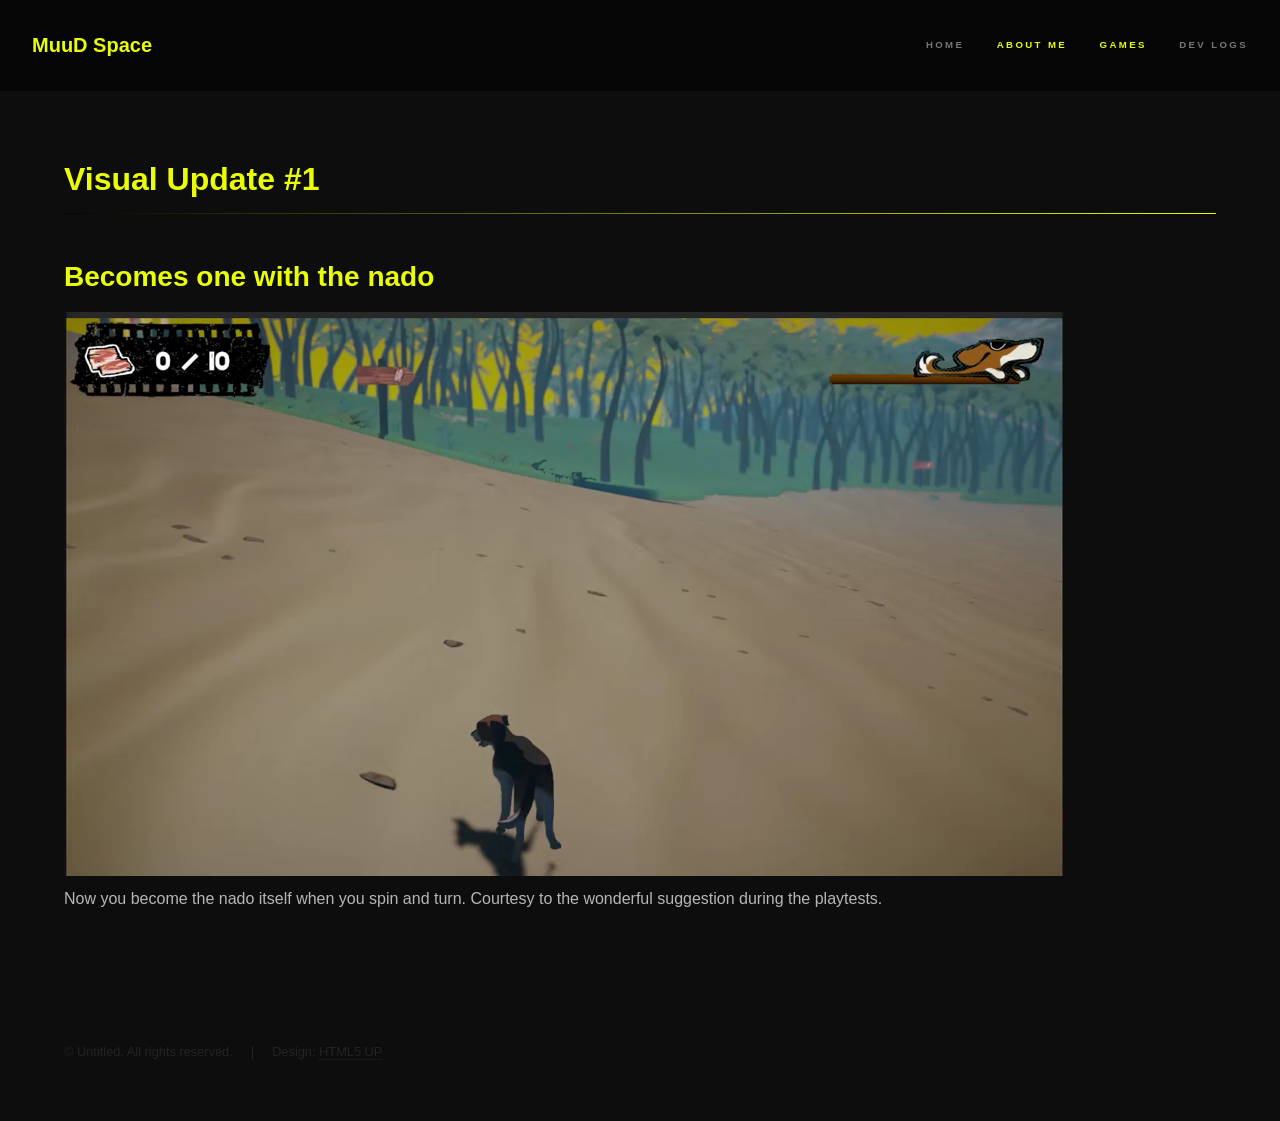
<file: dev_logs_visual_01.html>
<!DOCTYPE HTML>
<!--
	Hyperspace by HTML5 UP
	html5up.net | @ajlkn
	Free for personal and commercial use under the CCA 3.0 license (html5up.net/license)
-->
<html>
	<head>
		<title>Visual Update #1</title>
		<meta charset="utf-8" />
		<meta name="viewport" content="width=device-width, initial-scale=1, user-scalable=no" />
		<link rel="stylesheet" href="assets/css/main.css" />
		<noscript><link rel="stylesheet" href="assets/css/noscript.css" /></noscript>
	</head>
	<body class="is-preload">

		<!-- Header -->
			<header id="header">
				<a href="index.html" class="title">MuuD Space</a>
				<nav>
					<ul>
						<li><a href="index.html">Home</a></li>
						<li><a href="generic.html" class="active">About Me</a></li>
						<li><a href="generic.html" class="active">Games</a></li>
						<li><a href="devlogs_list.html">Dev Logs</a></li>
					</ul>
				</nav>
			</header>

		<!-- Wrapper -->
			<div id="wrapper">

				<!-- Main -->
					<section id="main" class="wrapper">
						<div class="inner">
							<h1 class="major">Visual Update #1</h1>
							<h2>Becomes one with the nado</h2>
							<span class="video-preview">
								<video
									muted
									loop
									playsinline
									preload="metadata"
									tabindex="0"
									aria-label="Becomes one with the nado animation preview"
								>
									<source src="clips/log_dog_of_war/visual_01/01.webm" type="video/webm" />
									Your browser does not support HTML video.
								</video>
							</span>
							<br />
							<p>Now you become the nado itself when you spin and turn. Courtesy to the wonderful suggestion during the playtests.</p>
						</div>
					</section>

			</div>

		<!-- Footer -->
			<footer id="footer" class="wrapper alt">
				<div class="inner">
					<ul class="menu">
						<li>&copy; Untitled. All rights reserved.</li><li>Design: <a href="http://html5up.net">HTML5 UP</a></li>
					</ul>
				</div>
			</footer>

		<!-- Scripts -->
			<script src="assets/js/jquery.min.js"></script>
			<script src="assets/js/jquery.scrollex.min.js"></script>
			<script src="assets/js/jquery.scrolly.min.js"></script>
			<script src="assets/js/browser.min.js"></script>
			<script src="assets/js/breakpoints.min.js"></script>
			<script src="assets/js/util.js"></script>
			<script src="assets/js/main.js"></script>
			<script>
				document.querySelectorAll(".video-preview video").forEach((video) => {
					video.addEventListener("mouseenter", async () => {
						try {
							await video.play();
						} catch (error) {
							console.warn("The preview video could not play:", error);
						}
					});

					video.addEventListener("mouseleave", () => {
						video.pause();
						video.currentTime = 0;
					});

					video.addEventListener("focus", () => {
						video.play().catch(() => {});
					});

					video.addEventListener("blur", () => {
						video.pause();
						video.currentTime = 0;
					});
				});
			</script>
	</body>
</html>
</file>
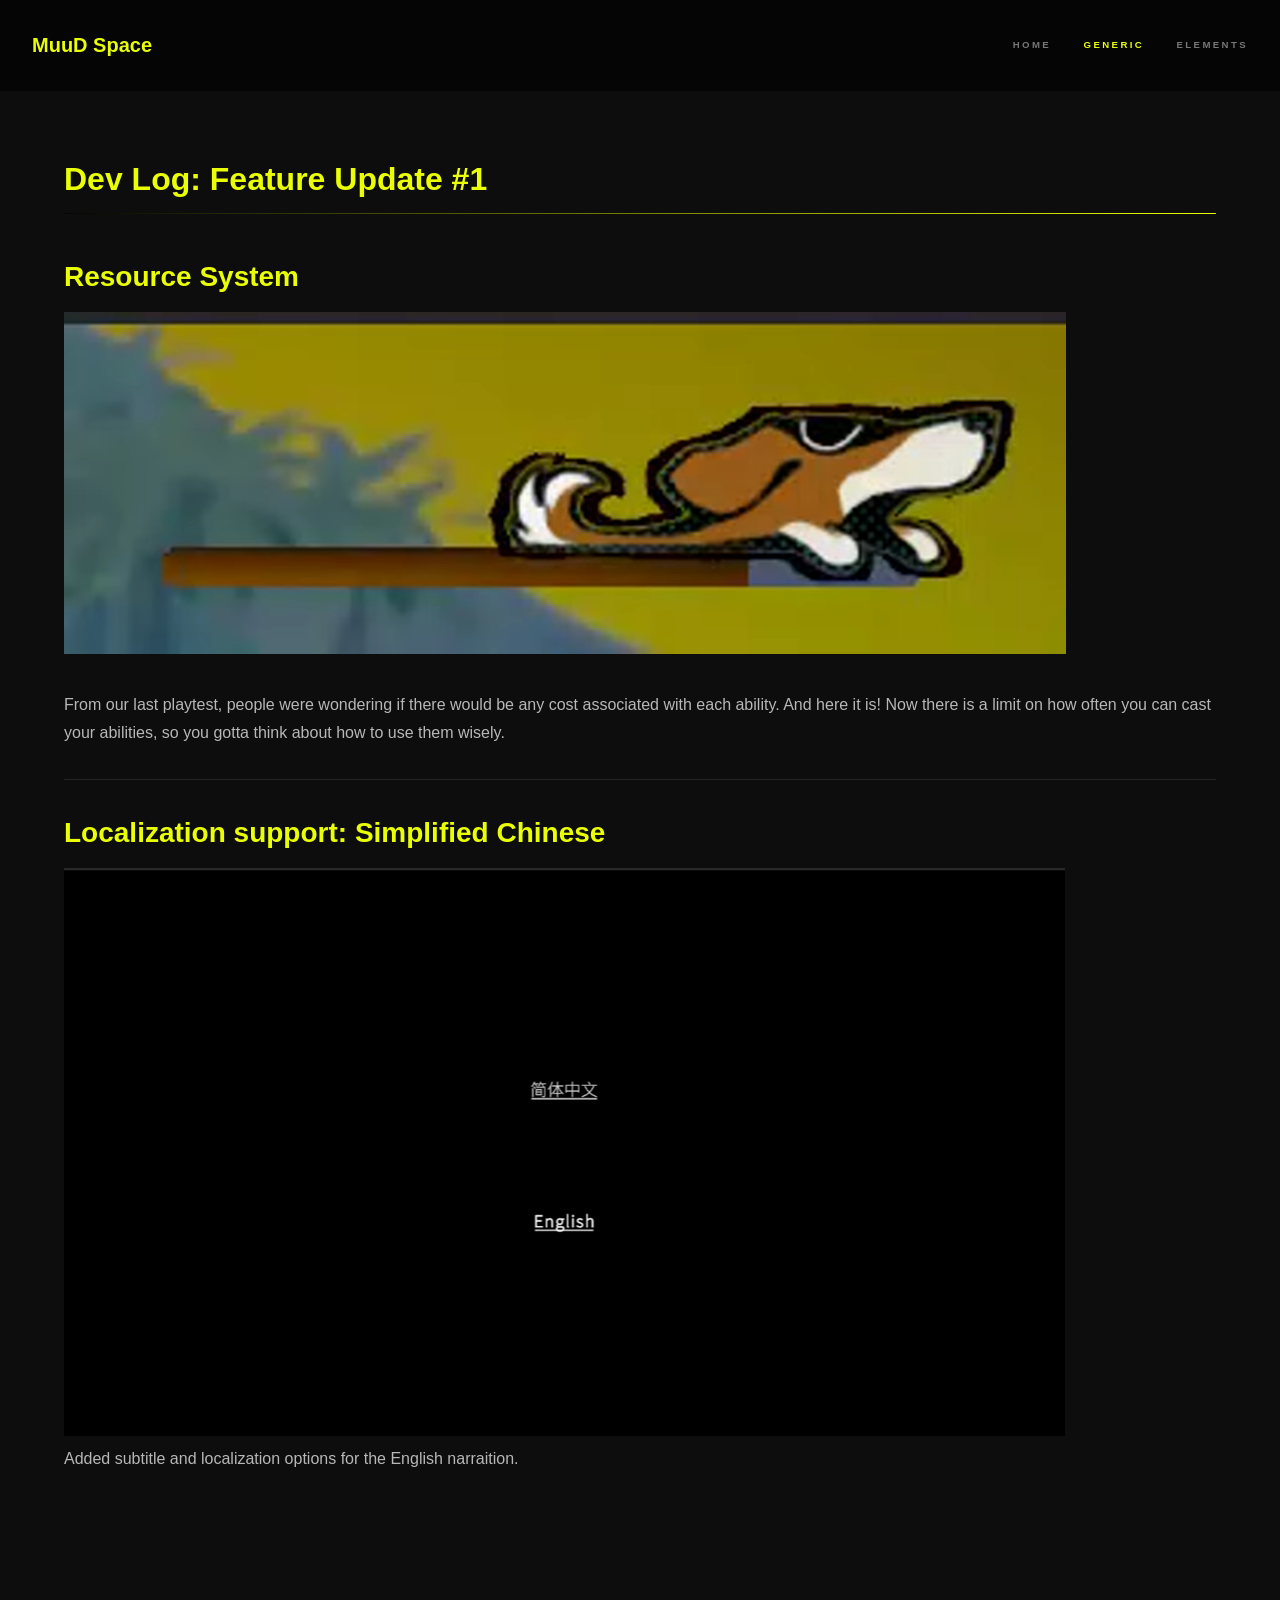
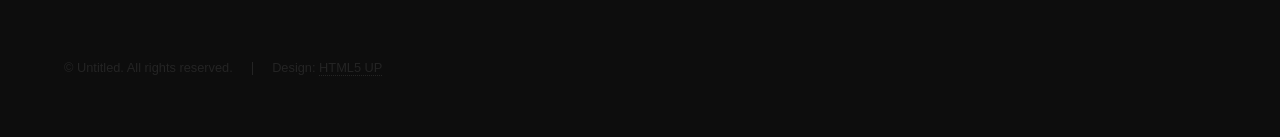
<file: devlogs_energy.html>
<!DOCTYPE HTML>
<!--
	Hyperspace by HTML5 UP
	html5up.net | @ajlkn
	Free for personal and commercial use under the CCA 3.0 license (html5up.net/license)
-->
<html>
	<head>
		<title>New Features #1</title>
		<meta charset="utf-8" />
		<meta name="viewport" content="width=device-width, initial-scale=1, user-scalable=no" />
		<link rel="stylesheet" href="assets/css/main.css" />
		<noscript><link rel="stylesheet" href="assets/css/noscript.css" /></noscript>
	</head>
	<body class="is-preload">

		<!-- Header -->
			<header id="header">
				<a href="index.html" class="title">MuuD Space</a>
				<nav>
					<ul>
						<li><a href="index.html">Home</a></li>
						<li><a href="generic.html" class="active">Generic</a></li>
						<li><a href="elements.html">Elements</a></li>
					</ul>
				</nav>
			</header>

		<!-- Wrapper -->
			<div id="wrapper">

				<!-- Main -->
					<section id="main" class="wrapper">
						<div class="inner">
							<h1 class="major">Dev Log: Feature Update #1</h1>
							<h2>Resource System</h2>
							<span class=" video-preview">
								<video
									muted
									loop
									playsinline
									preload="metadata"
									tabindex="0"
									aria-label="Dev log animation preview"
								>
									<source src="clips/log_dog_of_war/feature_01/energy_01.webm" type="video/webm" />
									<!-- <source src="videos/devlog-animation.mp4" type="video/mp4" /> -->
									Your browser does not support HTML video.
								</video>
							</span>
							<br></br>
							<p>From our last playtest, people were wondering if there would be any cost associated with each ability. And here it is! Now there is a limit on how often you can cast your abilities, so you gotta think about how to use them wisely.
							</p>
							<hr />
							<h2>Localization support: Simplified Chinese</h2>
														<span class=" video-preview">
									<video
										muted
										loop
										playsinline
										preload="metadata"
										tabindex="0"
										aria-label="Dev log animation preview"
									>
										<source src="clips/log_dog_of_war/feature_01/localization.webm" type="video/webm" />
										<!-- <source src="videos/devlog-animation.mp4" type="video/mp4" /> -->
										Your browser does not support HTML video.
									</video>
								</span>
								<br />
								<p> Added subtitle and localization options for the English narraition.
								</p>
							<br></br>
						</div>
					</section>

			</div>

		<!-- Footer -->
			<footer id="footer" class="wrapper alt">
				<div class="inner">
					<ul class="menu">
						<li>&copy; Untitled. All rights reserved.</li><li>Design: <a href="http://html5up.net">HTML5 UP</a></li>
					</ul>
				</div>
			</footer>

		<!-- Scripts -->
			<script src="assets/js/jquery.min.js"></script>
			<script src="assets/js/jquery.scrollex.min.js"></script>
			<script src="assets/js/jquery.scrolly.min.js"></script>
			<script src="assets/js/browser.min.js"></script>
			<script src="assets/js/breakpoints.min.js"></script>
			<script src="assets/js/util.js"></script>
			<script src="assets/js/main.js"></script>
			<script>
				document.querySelectorAll(".video-preview video").forEach((video) => {
					video.addEventListener("mouseenter", async () => {
						try {
							await video.play();
						} catch (error) {
							console.warn("The preview video could not play:", error);
						}
					});

					video.addEventListener("mouseleave", () => {
						video.pause();
						video.currentTime = 0;
					});

					video.addEventListener("focus", () => {
						video.play().catch(() => {});
					});

					video.addEventListener("blur", () => {
						video.pause();
						video.currentTime = 0;
					});
				});
			</script>
	</body>
</html>
</file>
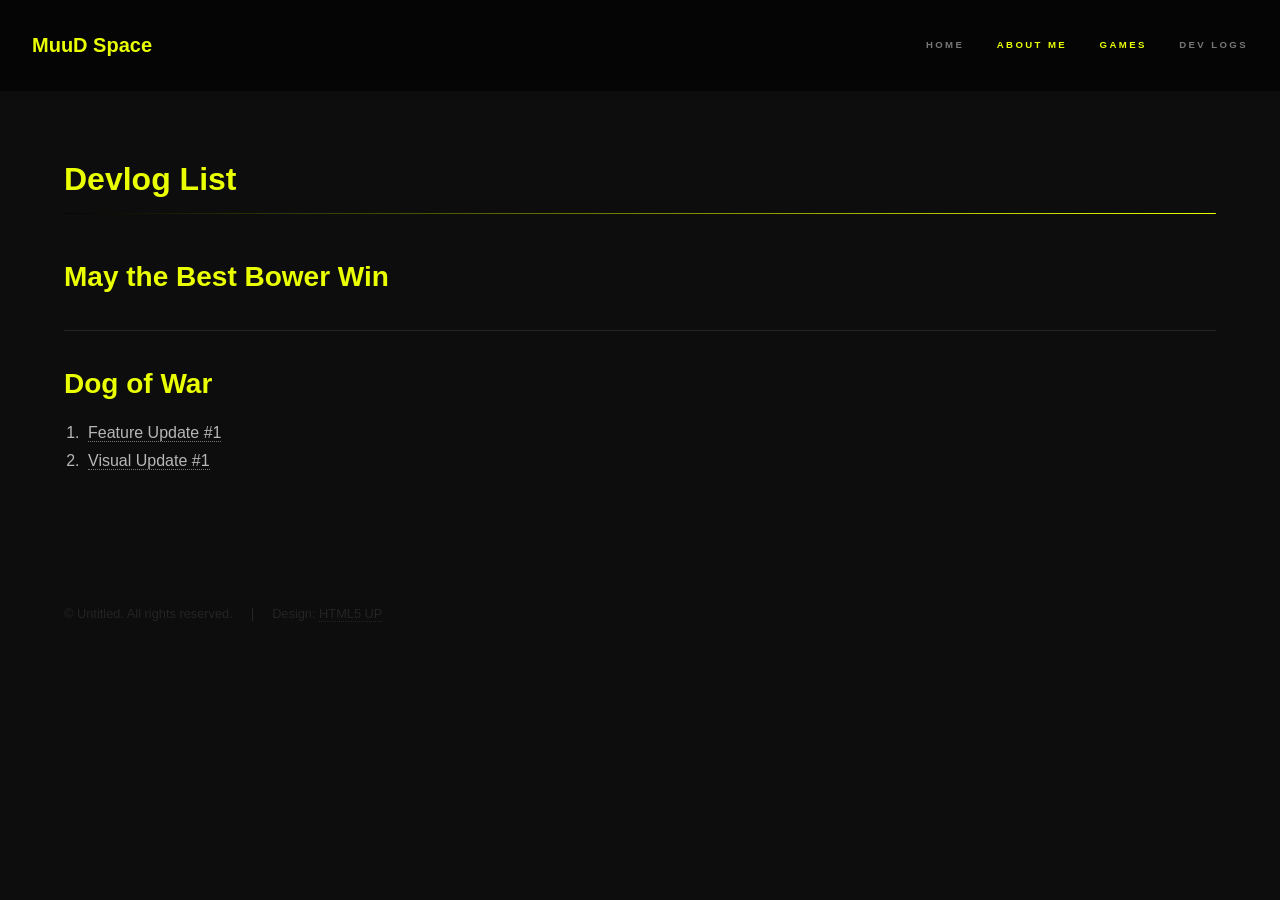
<file: devlogs_list.html>
<!DOCTYPE HTML>
<!--
	Hyperspace by HTML5 UP
	html5up.net | @ajlkn
	Free for personal and commercial use under the CCA 3.0 license (html5up.net/license)
-->
<html>
	<head>
		<title>Generic - Hyperspace by HTML5 UP</title>
		<meta charset="utf-8" />
		<meta name="viewport" content="width=device-width, initial-scale=1, user-scalable=no" />
		<link rel="stylesheet" href="assets/css/main.css" />
		<noscript><link rel="stylesheet" href="assets/css/noscript.css" /></noscript>
	</head>
	<body class="is-preload">

		<!-- Header -->
			<header id="header">
				<a href="index.html" class="title">MuuD Space</a>
				<nav>
					<ul>
						<li><a href="index.html">Home</a></li>
						<li><a href="generic.html" class="active">About Me</a></li>
						<li><a href="generic.html" class="active">Games</a></li>
						<li><a href="devlogs_list.html">Dev Logs</a></li>
					</ul>
				</nav>
			</header>

		<!-- Wrapper -->
			<div id="wrapper">

				<!-- Main -->
					<section id="main" class="wrapper">
						<div class="inner">
							<h1 class="major">Devlog List</h1>
							<h2>May the Best Bower Win</h2>
							<hr></dhr>
							<h2>Dog of War</h2>
							<ol>
								<li><a href="devlogs_energy.html">Feature Update #1</a></li>
								<li><a href="dev_logs_visual_01.html">Visual Update #1</a></li>
							</ol>
						</div>
					</section>

			</div>

		<!-- Footer -->
			<footer id="footer" class="wrapper alt">
				<div class="inner">
					<ul class="menu">
						<li>&copy; Untitled. All rights reserved.</li><li>Design: <a href="http://html5up.net">HTML5 UP</a></li>
					</ul>
				</div>
			</footer>

		<!-- Scripts -->
			<script src="assets/js/jquery.min.js"></script>
			<script src="assets/js/jquery.scrollex.min.js"></script>
			<script src="assets/js/jquery.scrolly.min.js"></script>
			<script src="assets/js/browser.min.js"></script>
			<script src="assets/js/breakpoints.min.js"></script>
			<script src="assets/js/util.js"></script>
			<script src="assets/js/main.js"></script>

	</body>
</html>
</file>
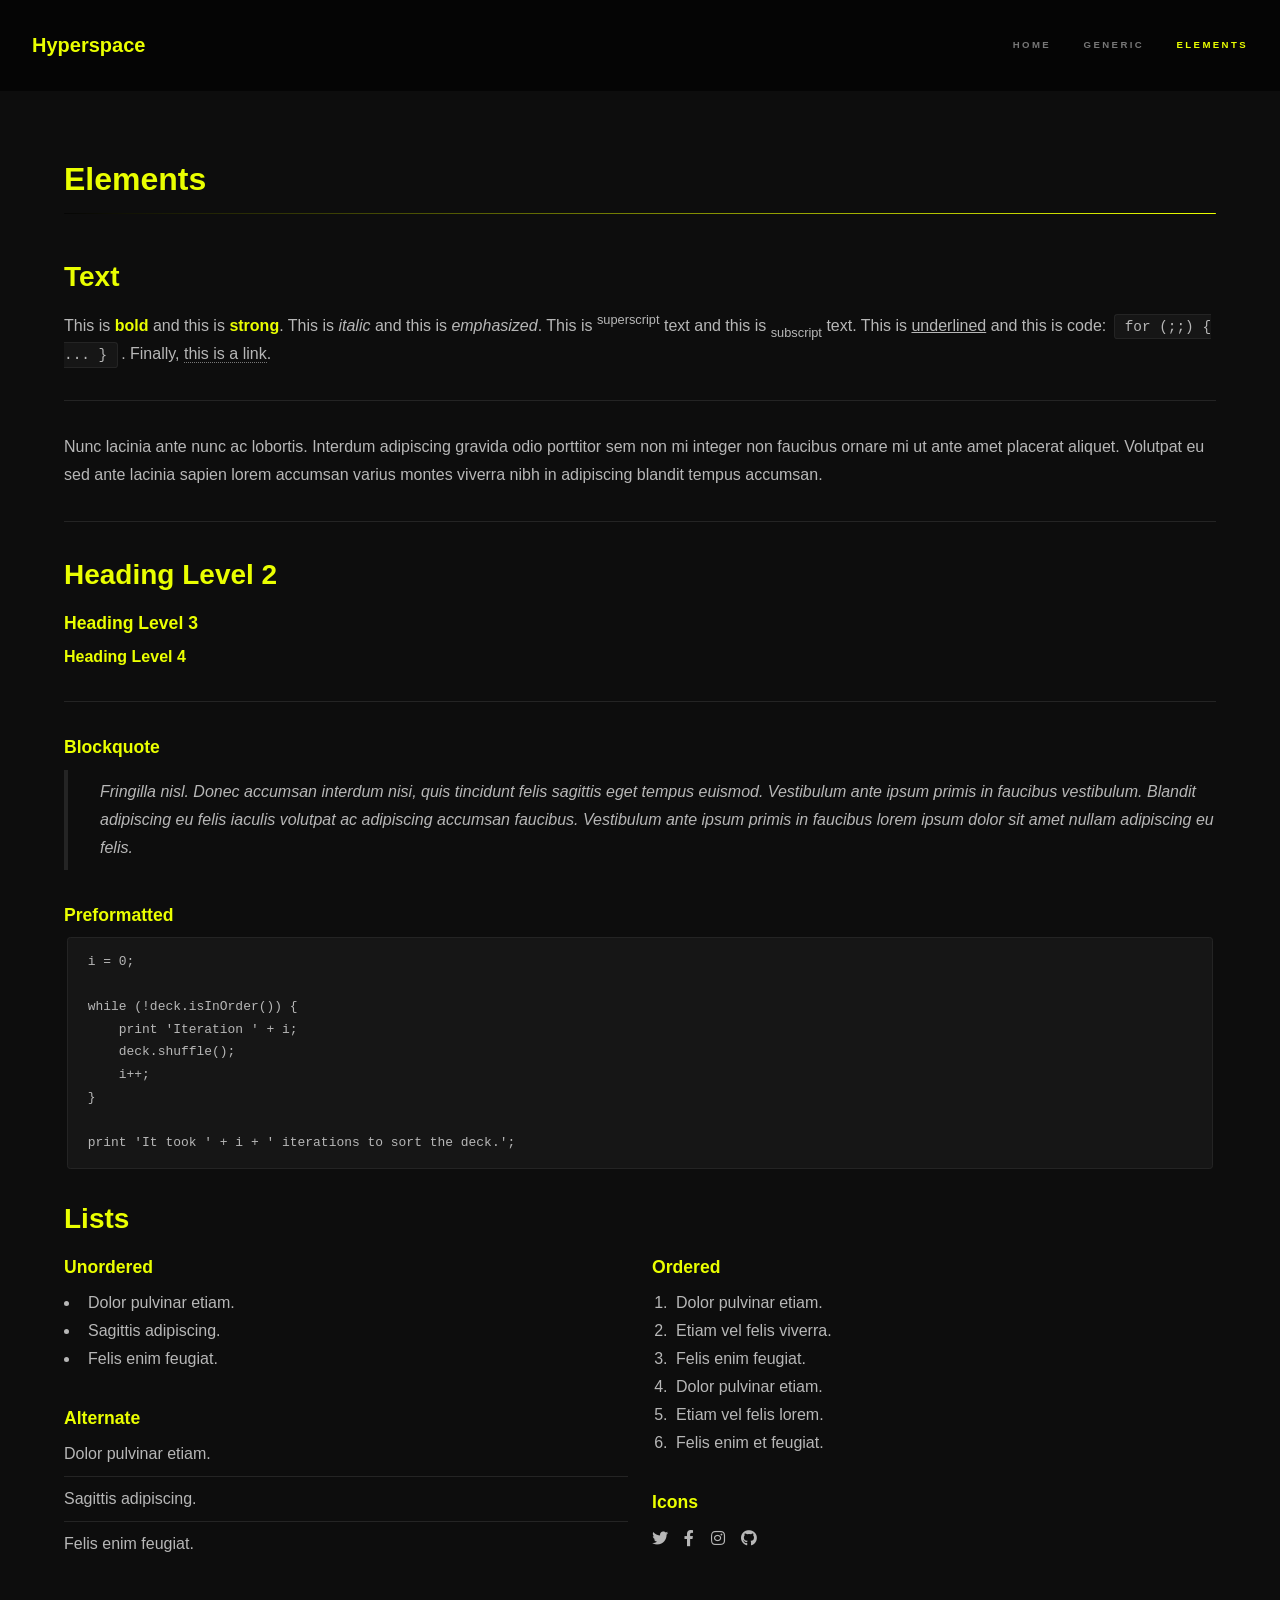
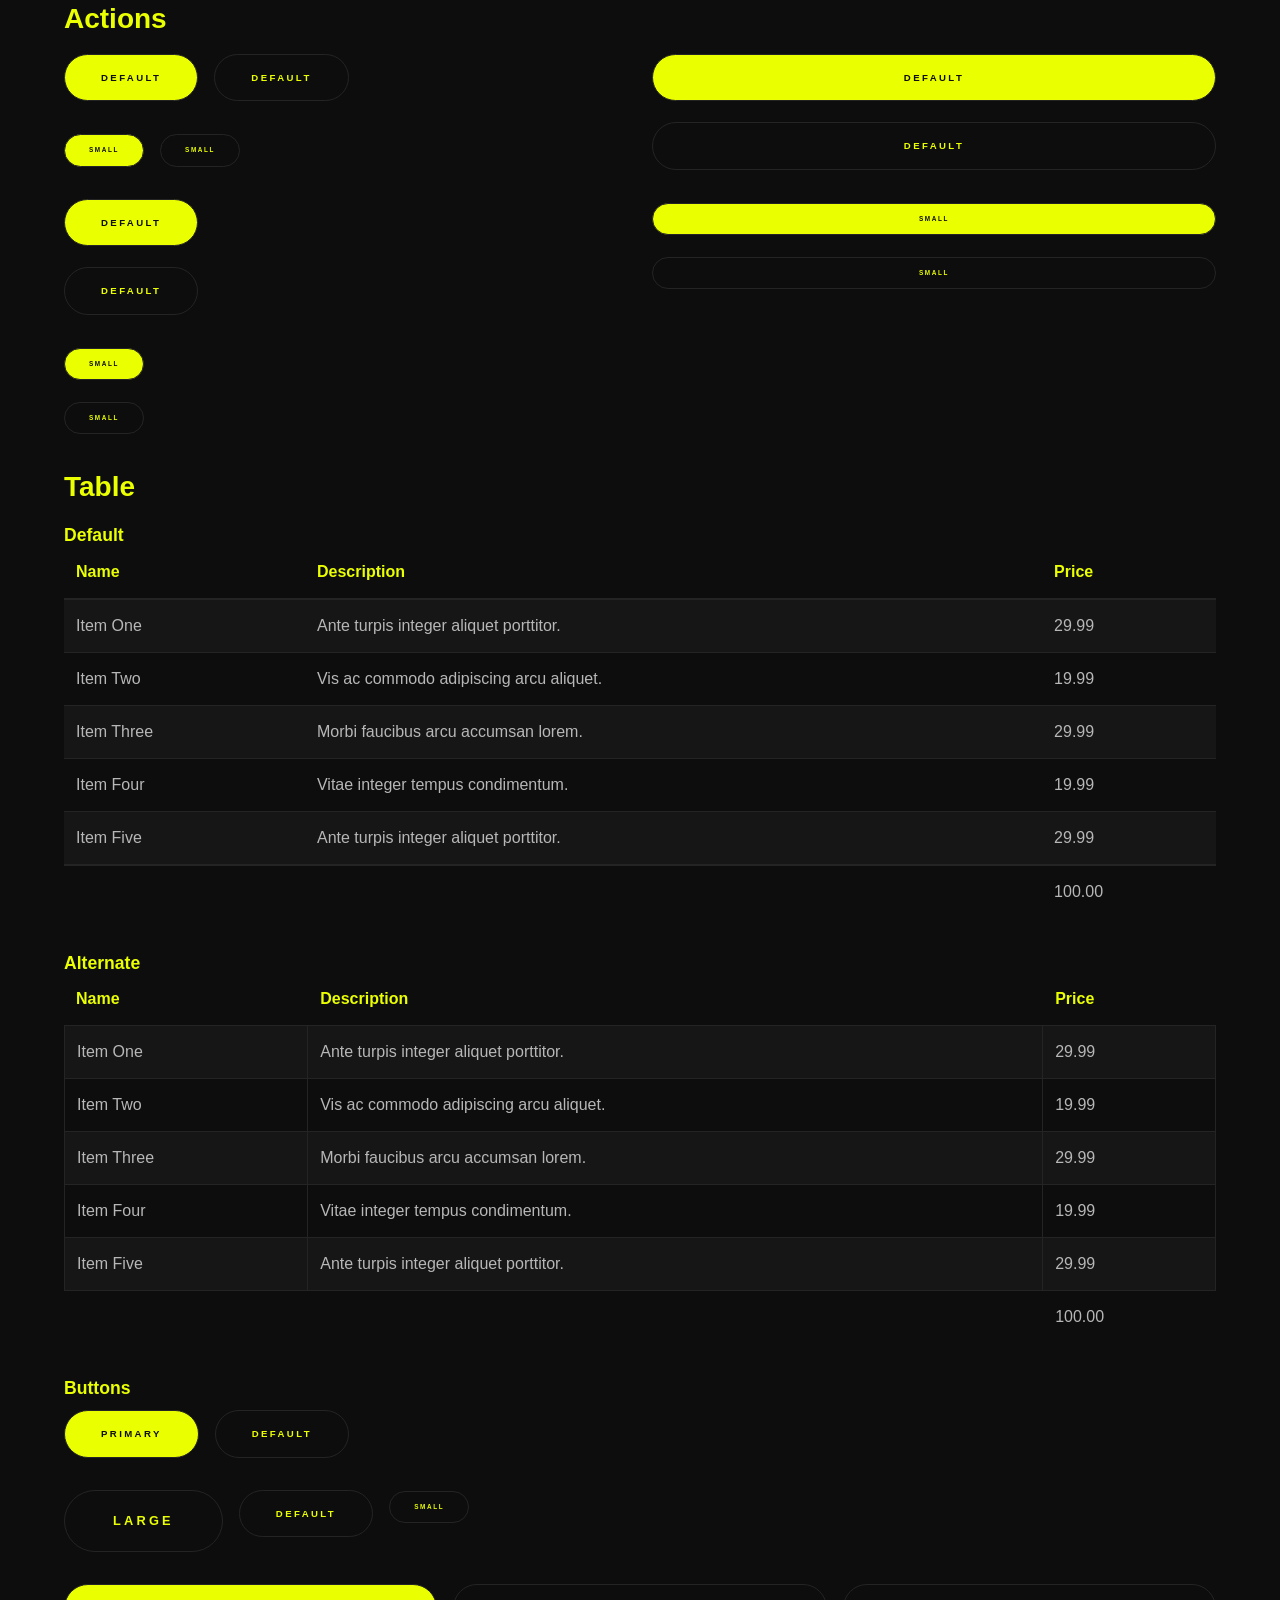
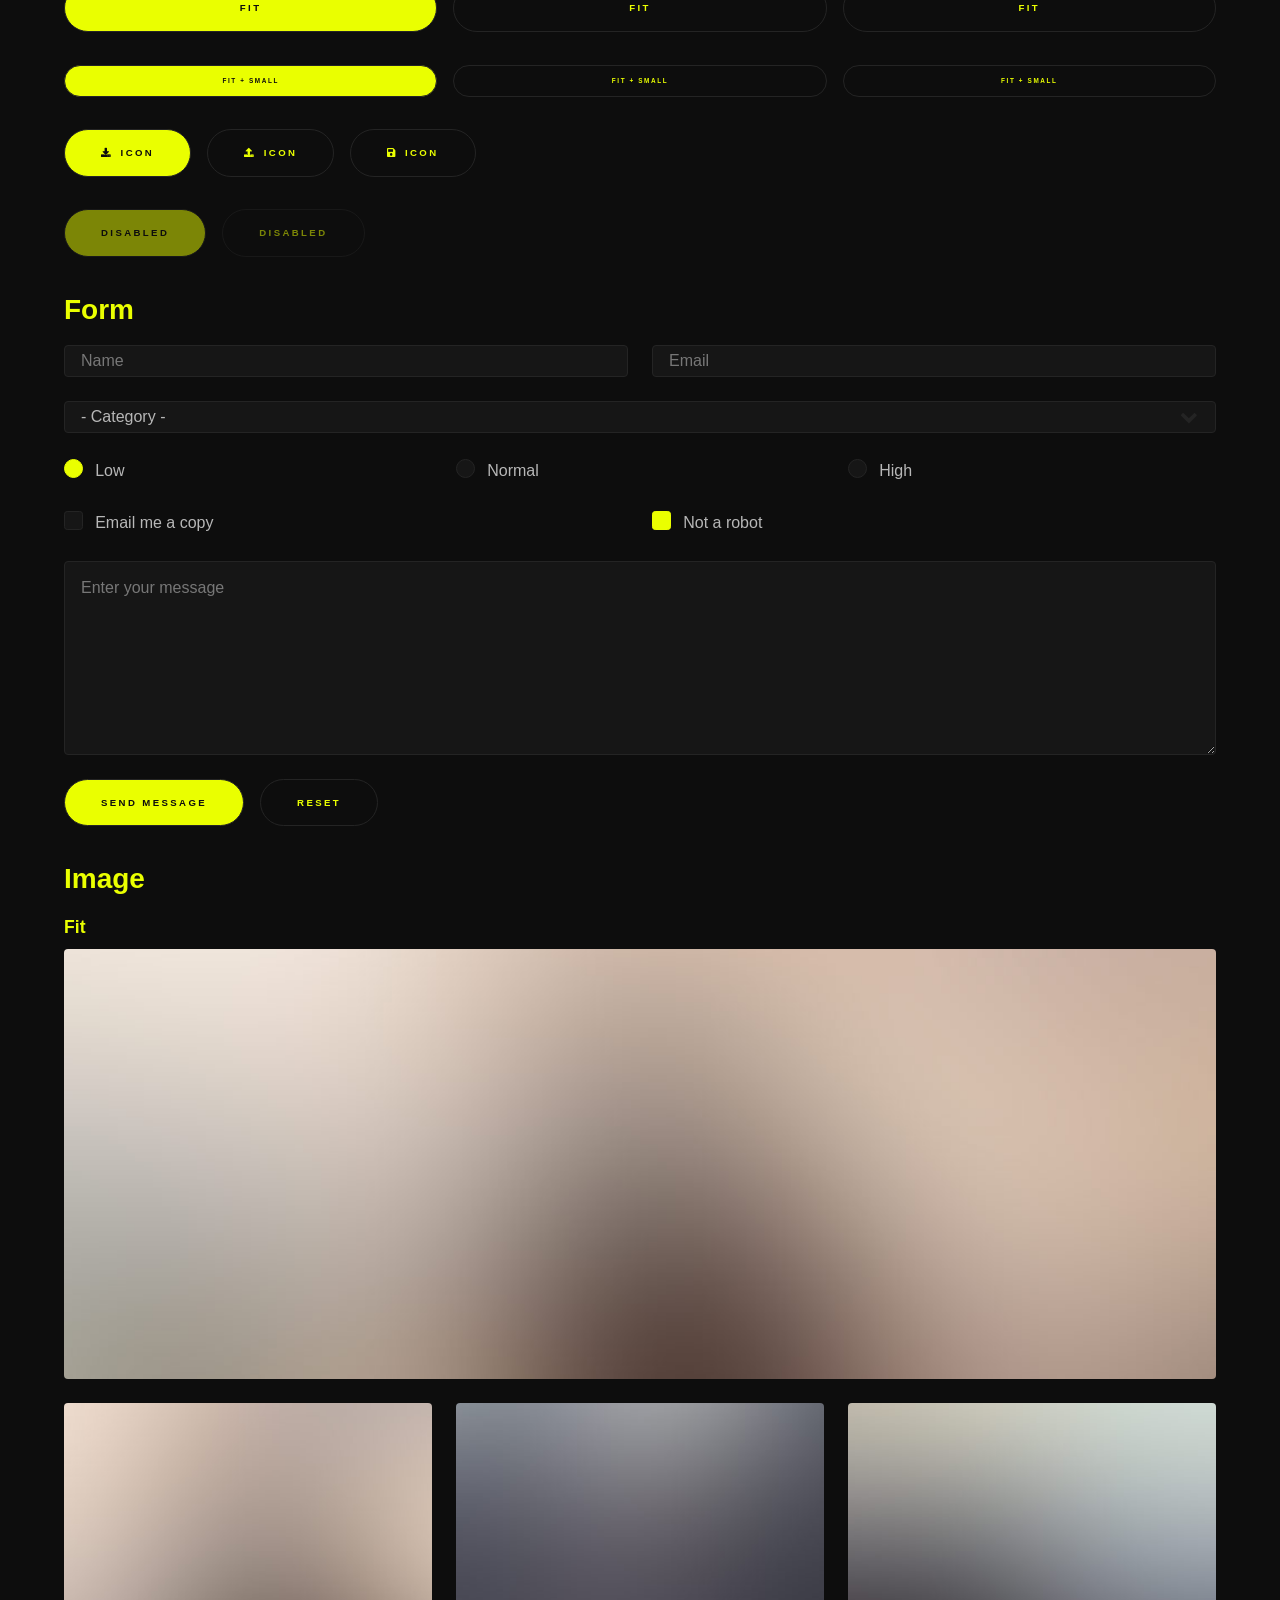
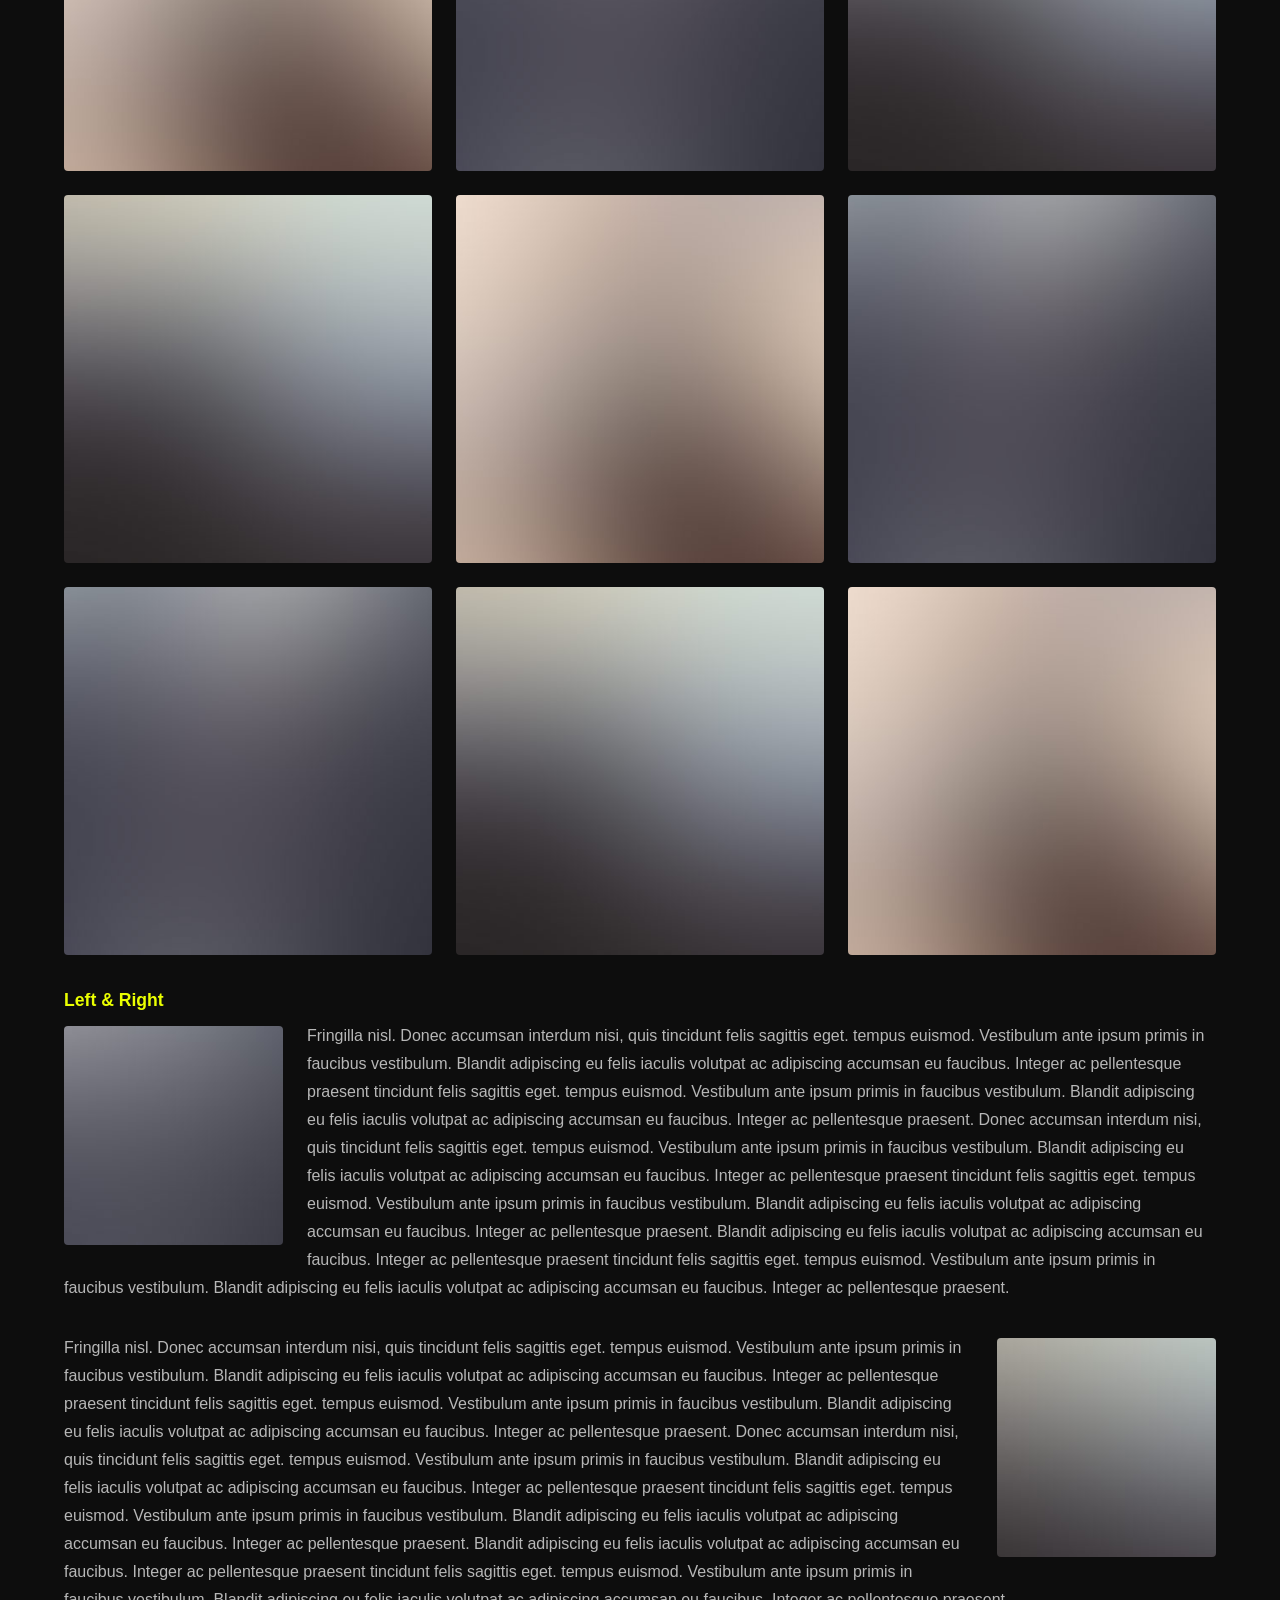
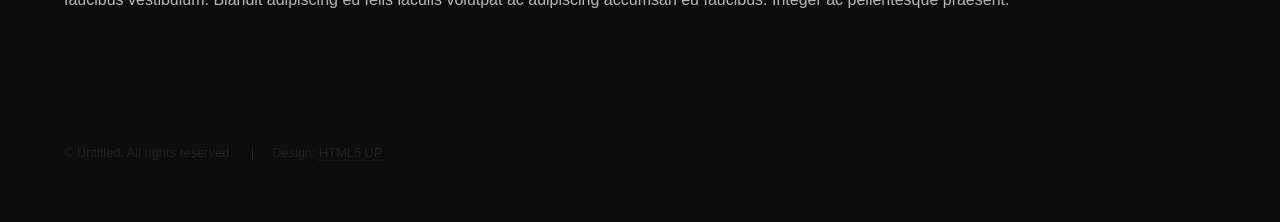
<file: elements.html>
<!DOCTYPE HTML>
<!--
	Hyperspace by HTML5 UP
	html5up.net | @ajlkn
	Free for personal and commercial use under the CCA 3.0 license (html5up.net/license)
-->
<html>
	<head>
		<title>Elements - Hyperspace by HTML5 UP</title>
		<meta charset="utf-8" />
		<meta name="viewport" content="width=device-width, initial-scale=1, user-scalable=no" />
		<link rel="stylesheet" href="assets/css/main.css" />
		<noscript><link rel="stylesheet" href="assets/css/noscript.css" /></noscript>
	</head>
	<body class="is-preload">

		<!-- Header -->
			<header id="header">
				<a href="index.html" class="title">Hyperspace</a>
				<nav>
					<ul>
						<li><a href="index.html">Home</a></li>
						<li><a href="generic.html">Generic</a></li>
						<li><a href="elements.html"  class="active">Elements</a></li>
					</ul>
				</nav>
			</header>

		<!-- Wrapper -->
			<div id="wrapper">

				<!-- Main -->
					<section id="main" class="wrapper">
						<div class="inner">
							<h1 class="major">Elements</h1>

							<!-- Text -->
								<section>
									<h2>Text</h2>
									<p>This is <b>bold</b> and this is <strong>strong</strong>. This is <i>italic</i> and this is <em>emphasized</em>.
									This is <sup>superscript</sup> text and this is <sub>subscript</sub> text.
									This is <u>underlined</u> and this is code: <code>for (;;) { ... }</code>. Finally, <a href="#">this is a link</a>.</p>
									<hr />
									<p>Nunc lacinia ante nunc ac lobortis. Interdum adipiscing gravida odio porttitor sem non mi integer non faucibus ornare mi ut ante amet placerat aliquet. Volutpat eu sed ante lacinia sapien lorem accumsan varius montes viverra nibh in adipiscing blandit tempus accumsan.</p>
									<hr />
									<h2>Heading Level 2</h2>
									<h3>Heading Level 3</h3>
									<h4>Heading Level 4</h4>
									<hr />
									<h3>Blockquote</h3>
									<blockquote>Fringilla nisl. Donec accumsan interdum nisi, quis tincidunt felis sagittis eget tempus euismod. Vestibulum ante ipsum primis in faucibus vestibulum. Blandit adipiscing eu felis iaculis volutpat ac adipiscing accumsan faucibus. Vestibulum ante ipsum primis in faucibus lorem ipsum dolor sit amet nullam adipiscing eu felis.</blockquote>
									<h3>Preformatted</h3>
									<pre><code>i = 0;

while (!deck.isInOrder()) {
    print 'Iteration ' + i;
    deck.shuffle();
    i++;
}

print 'It took ' + i + ' iterations to sort the deck.';</code></pre>
								</section>

							<!-- Lists -->
								<section>
									<h2>Lists</h2>
									<div class="row">
										<div class="col-6 col-12-medium">
											<h3>Unordered</h3>
											<ul>
												<li>Dolor pulvinar etiam.</li>
												<li>Sagittis adipiscing.</li>
												<li>Felis enim feugiat.</li>
											</ul>
											<h3>Alternate</h3>
											<ul class="alt">
												<li>Dolor pulvinar etiam.</li>
												<li>Sagittis adipiscing.</li>
												<li>Felis enim feugiat.</li>
											</ul>
										</div>
										<div class="col-6 col-12-medium">
											<h3>Ordered</h3>
											<ol>
												<li>Dolor pulvinar etiam.</li>
												<li>Etiam vel felis viverra.</li>
												<li>Felis enim feugiat.</li>
												<li>Dolor pulvinar etiam.</li>
												<li>Etiam vel felis lorem.</li>
												<li>Felis enim et feugiat.</li>
											</ol>
											<h3>Icons</h3>
											<ul class="icons">
												<li><a href="#" class="icon brands fa-twitter"><span class="label">Twitter</span></a></li>
												<li><a href="#" class="icon brands fa-facebook-f"><span class="label">Facebook</span></a></li>
												<li><a href="#" class="icon brands fa-instagram"><span class="label">Instagram</span></a></li>
												<li><a href="#" class="icon brands fa-github"><span class="label">Github</span></a></li>
											</ul>
										</div>
									</div>
									<h2>Actions</h2>
									<div class="row">
										<div class="col-6 col-12-medium">
											<ul class="actions">
												<li><a href="#" class="button primary">Default</a></li>
												<li><a href="#" class="button">Default</a></li>
											</ul>
											<ul class="actions small">
												<li><a href="#" class="button primary small">Small</a></li>
												<li><a href="#" class="button small">Small</a></li>
											</ul>
											<ul class="actions stacked">
												<li><a href="#" class="button primary">Default</a></li>
												<li><a href="#" class="button">Default</a></li>
											</ul>
											<ul class="actions stacked">
												<li><a href="#" class="button primary small">Small</a></li>
												<li><a href="#" class="button small">Small</a></li>
											</ul>
										</div>
										<div class="col-6 col-12-medium">
											<ul class="actions stacked">
												<li><a href="#" class="button primary fit">Default</a></li>
												<li><a href="#" class="button fit">Default</a></li>
											</ul>
											<ul class="actions stacked">
												<li><a href="#" class="button primary small fit">Small</a></li>
												<li><a href="#" class="button small fit">Small</a></li>
											</ul>
										</div>
									</div>
								</section>

							<!-- Table -->
								<section>
									<h2>Table</h2>
									<h3>Default</h3>
									<div class="table-wrapper">
										<table>
											<thead>
												<tr>
													<th>Name</th>
													<th>Description</th>
													<th>Price</th>
												</tr>
											</thead>
											<tbody>
												<tr>
													<td>Item One</td>
													<td>Ante turpis integer aliquet porttitor.</td>
													<td>29.99</td>
												</tr>
												<tr>
													<td>Item Two</td>
													<td>Vis ac commodo adipiscing arcu aliquet.</td>
													<td>19.99</td>
												</tr>
												<tr>
													<td>Item Three</td>
													<td> Morbi faucibus arcu accumsan lorem.</td>
													<td>29.99</td>
												</tr>
												<tr>
													<td>Item Four</td>
													<td>Vitae integer tempus condimentum.</td>
													<td>19.99</td>
												</tr>
												<tr>
													<td>Item Five</td>
													<td>Ante turpis integer aliquet porttitor.</td>
													<td>29.99</td>
												</tr>
											</tbody>
											<tfoot>
												<tr>
													<td colspan="2"></td>
													<td>100.00</td>
												</tr>
											</tfoot>
										</table>
									</div>

									<h3>Alternate</h3>
									<div class="table-wrapper">
										<table class="alt">
											<thead>
												<tr>
													<th>Name</th>
													<th>Description</th>
													<th>Price</th>
												</tr>
											</thead>
											<tbody>
												<tr>
													<td>Item One</td>
													<td>Ante turpis integer aliquet porttitor.</td>
													<td>29.99</td>
												</tr>
												<tr>
													<td>Item Two</td>
													<td>Vis ac commodo adipiscing arcu aliquet.</td>
													<td>19.99</td>
												</tr>
												<tr>
													<td>Item Three</td>
													<td> Morbi faucibus arcu accumsan lorem.</td>
													<td>29.99</td>
												</tr>
												<tr>
													<td>Item Four</td>
													<td>Vitae integer tempus condimentum.</td>
													<td>19.99</td>
												</tr>
												<tr>
													<td>Item Five</td>
													<td>Ante turpis integer aliquet porttitor.</td>
													<td>29.99</td>
												</tr>
											</tbody>
											<tfoot>
												<tr>
													<td colspan="2"></td>
													<td>100.00</td>
												</tr>
											</tfoot>
										</table>
									</div>
								</section>

							<!-- Buttons -->
								<section>
									<h3>Buttons</h3>
									<ul class="actions">
										<li><a href="#" class="button primary">Primary</a></li>
										<li><a href="#" class="button">Default</a></li>
									</ul>
									<ul class="actions">
										<li><a href="#" class="button large">Large</a></li>
										<li><a href="#" class="button">Default</a></li>
										<li><a href="#" class="button small">Small</a></li>
									</ul>
									<ul class="actions fit">
										<li><a href="#" class="button primary fit">Fit</a></li>
										<li><a href="#" class="button fit">Fit</a></li>
										<li><a href="#" class="button fit">Fit</a></li>
									</ul>
									<ul class="actions fit small">
										<li><a href="#" class="button primary fit small">Fit + Small</a></li>
										<li><a href="#" class="button fit small">Fit + Small</a></li>
										<li><a href="#" class="button fit small">Fit + Small</a></li>
									</ul>
									<ul class="actions">
										<li><a href="#" class="button primary icon solid fa-download">Icon</a></li>
										<li><a href="#" class="button icon solid fa-upload">Icon</a></li>
										<li><a href="#" class="button icon solid fa-save">Icon</a></li>
									</ul>
									<ul class="actions">
										<li><span class="button primary disabled">Disabled</span></li>
										<li><span class="button disabled">Disabled</span></li>
									</ul>
								</section>

							<!-- Form -->
								<section>
									<h2>Form</h2>
									<form method="post" action="#">
										<div class="row gtr-uniform">
											<div class="col-6 col-12-xsmall">
												<input type="text" name="demo-name" id="demo-name" value="" placeholder="Name" />
											</div>
											<div class="col-6 col-12-xsmall">
												<input type="email" name="demo-email" id="demo-email" value="" placeholder="Email" />
											</div>
											<div class="col-12">
												<select name="demo-category" id="demo-category">
													<option value="">- Category -</option>
													<option value="1">Manufacturing</option>
													<option value="1">Shipping</option>
													<option value="1">Administration</option>
													<option value="1">Human Resources</option>
												</select>
											</div>
											<div class="col-4 col-12-small">
												<input type="radio" id="demo-priority-low" name="demo-priority" checked>
												<label for="demo-priority-low">Low</label>
											</div>
											<div class="col-4 col-12-small">
												<input type="radio" id="demo-priority-normal" name="demo-priority">
												<label for="demo-priority-normal">Normal</label>
											</div>
											<div class="col-4 col-12-small">
												<input type="radio" id="demo-priority-high" name="demo-priority">
												<label for="demo-priority-high">High</label>
											</div>
											<div class="col-6 col-12-small">
												<input type="checkbox" id="demo-copy" name="demo-copy">
												<label for="demo-copy">Email me a copy</label>
											</div>
											<div class="col-6 col-12-small">
												<input type="checkbox" id="demo-human" name="demo-human" checked>
												<label for="demo-human">Not a robot</label>
											</div>
											<div class="col-12">
												<textarea name="demo-message" id="demo-message" placeholder="Enter your message" rows="6"></textarea>
											</div>
											<div class="col-12">
												<ul class="actions">
													<li><input type="submit" value="Send Message" class="primary" /></li>
													<li><input type="reset" value="Reset" /></li>
												</ul>
											</div>
										</div>
									</form>
								</section>

							<!-- Image -->
								<section>
									<h2>Image</h2>
									<h3>Fit</h3>
									<div class="box alt">
										<div class="row gtr-uniform">
											<div class="col-12"><span class="image fit"><img src="images/pic04.jpg" alt="" /></span></div>
											<div class="col-4"><span class="image fit"><img src="images/pic01.jpg" alt="" /></span></div>
											<div class="col-4"><span class="image fit"><img src="images/pic02.jpg" alt="" /></span></div>
											<div class="col-4"><span class="image fit"><img src="images/pic03.jpg" alt="" /></span></div>
											<div class="col-4"><span class="image fit"><img src="images/pic03.jpg" alt="" /></span></div>
											<div class="col-4"><span class="image fit"><img src="images/pic01.jpg" alt="" /></span></div>
											<div class="col-4"><span class="image fit"><img src="images/pic02.jpg" alt="" /></span></div>
											<div class="col-4"><span class="image fit"><img src="images/pic02.jpg" alt="" /></span></div>
											<div class="col-4"><span class="image fit"><img src="images/pic03.jpg" alt="" /></span></div>
											<div class="col-4"><span class="image fit"><img src="images/pic01.jpg" alt="" /></span></div>
										</div>
									</div>
									<h3>Left &amp; Right</h3>
									<p><span class="image left"><img src="images/pic05.jpg" alt="" /></span>Fringilla nisl. Donec accumsan interdum nisi, quis tincidunt felis sagittis eget. tempus euismod. Vestibulum ante ipsum primis in faucibus vestibulum. Blandit adipiscing eu felis iaculis volutpat ac adipiscing accumsan eu faucibus. Integer ac pellentesque praesent tincidunt felis sagittis eget. tempus euismod. Vestibulum ante ipsum primis in faucibus vestibulum. Blandit adipiscing eu felis iaculis volutpat ac adipiscing accumsan eu faucibus. Integer ac pellentesque praesent. Donec accumsan interdum nisi, quis tincidunt felis sagittis eget. tempus euismod. Vestibulum ante ipsum primis in faucibus vestibulum. Blandit adipiscing eu felis iaculis volutpat ac adipiscing accumsan eu faucibus. Integer ac pellentesque praesent tincidunt felis sagittis eget. tempus euismod. Vestibulum ante ipsum primis in faucibus vestibulum. Blandit adipiscing eu felis iaculis volutpat ac adipiscing accumsan eu faucibus. Integer ac pellentesque praesent. Blandit adipiscing eu felis iaculis volutpat ac adipiscing accumsan eu faucibus. Integer ac pellentesque praesent tincidunt felis sagittis eget. tempus euismod. Vestibulum ante ipsum primis in faucibus vestibulum. Blandit adipiscing eu felis iaculis volutpat ac adipiscing accumsan eu faucibus. Integer ac pellentesque praesent.</p>
									<p><span class="image right"><img src="images/pic06.jpg" alt="" /></span>Fringilla nisl. Donec accumsan interdum nisi, quis tincidunt felis sagittis eget. tempus euismod. Vestibulum ante ipsum primis in faucibus vestibulum. Blandit adipiscing eu felis iaculis volutpat ac adipiscing accumsan eu faucibus. Integer ac pellentesque praesent tincidunt felis sagittis eget. tempus euismod. Vestibulum ante ipsum primis in faucibus vestibulum. Blandit adipiscing eu felis iaculis volutpat ac adipiscing accumsan eu faucibus. Integer ac pellentesque praesent. Donec accumsan interdum nisi, quis tincidunt felis sagittis eget. tempus euismod. Vestibulum ante ipsum primis in faucibus vestibulum. Blandit adipiscing eu felis iaculis volutpat ac adipiscing accumsan eu faucibus. Integer ac pellentesque praesent tincidunt felis sagittis eget. tempus euismod. Vestibulum ante ipsum primis in faucibus vestibulum. Blandit adipiscing eu felis iaculis volutpat ac adipiscing accumsan eu faucibus. Integer ac pellentesque praesent. Blandit adipiscing eu felis iaculis volutpat ac adipiscing accumsan eu faucibus. Integer ac pellentesque praesent tincidunt felis sagittis eget. tempus euismod. Vestibulum ante ipsum primis in faucibus vestibulum. Blandit adipiscing eu felis iaculis volutpat ac adipiscing accumsan eu faucibus. Integer ac pellentesque praesent.</p>
								</section>

						</div>
					</section>

			</div>

		<!-- Footer -->
			<footer id="footer" class="wrapper alt">
				<div class="inner">
					<ul class="menu">
						<li>&copy; Untitled. All rights reserved.</li><li>Design: <a href="http://html5up.net">HTML5 UP</a></li>
					</ul>
				</div>
			</footer>

		<!-- Scripts -->
			<script src="assets/js/jquery.min.js"></script>
			<script src="assets/js/jquery.scrollex.min.js"></script>
			<script src="assets/js/jquery.scrolly.min.js"></script>
			<script src="assets/js/browser.min.js"></script>
			<script src="assets/js/breakpoints.min.js"></script>
			<script src="assets/js/util.js"></script>
			<script src="assets/js/main.js"></script>

	</body>
</html>
</file>
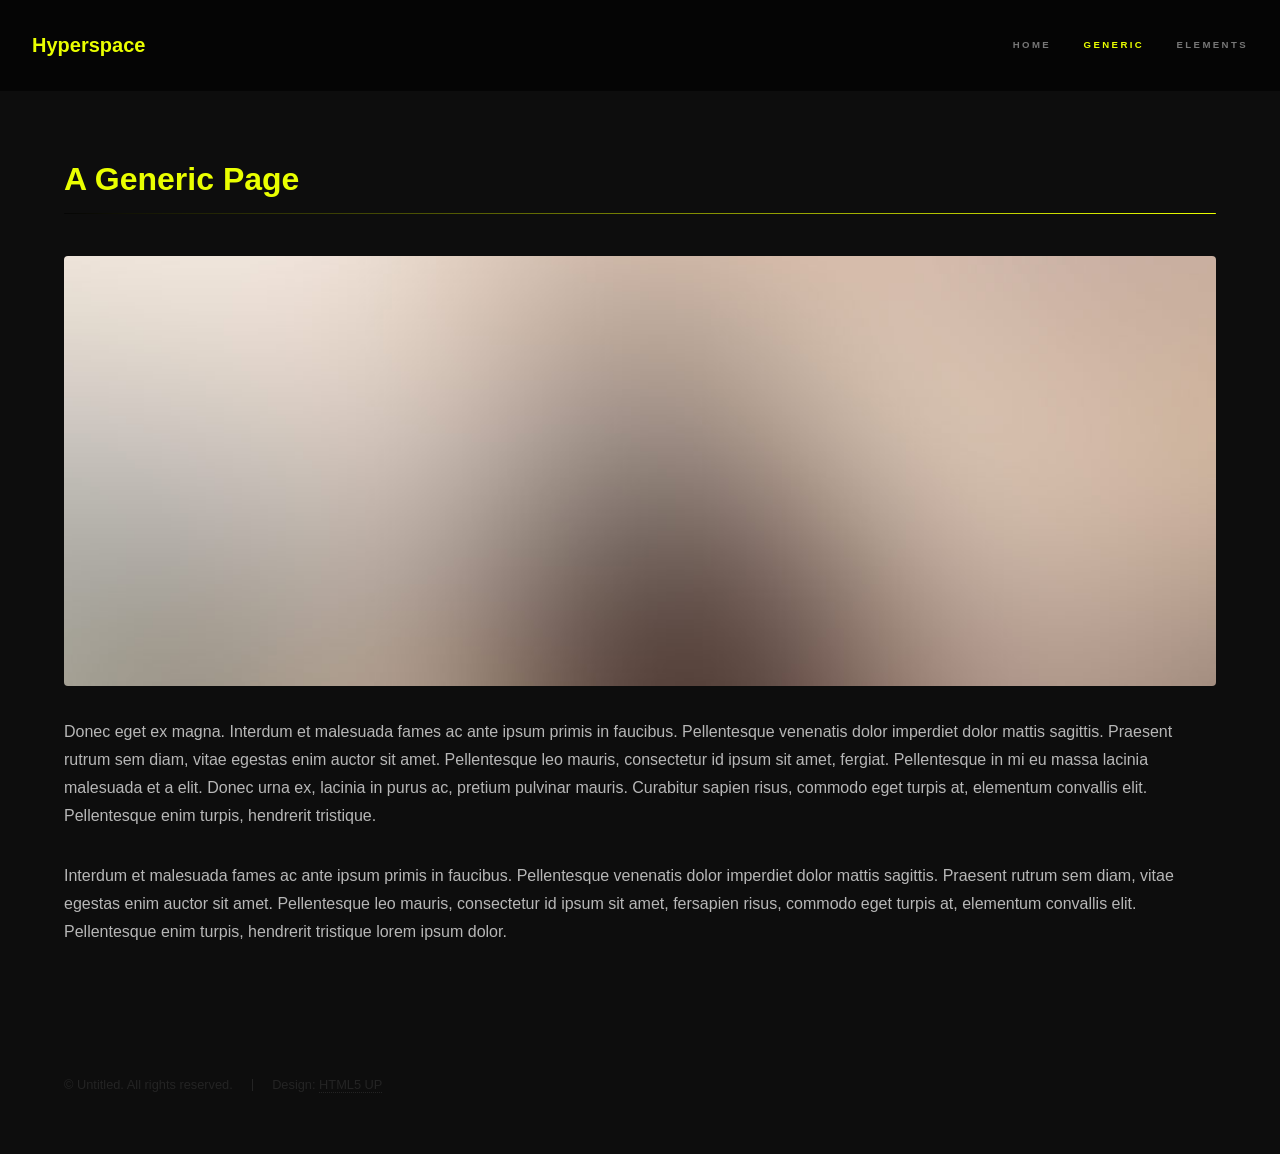
<file: generic.html>
<!DOCTYPE HTML>
<!--
	Hyperspace by HTML5 UP
	html5up.net | @ajlkn
	Free for personal and commercial use under the CCA 3.0 license (html5up.net/license)
-->
<html>
	<head>
		<title>Generic - Hyperspace by HTML5 UP</title>
		<meta charset="utf-8" />
		<meta name="viewport" content="width=device-width, initial-scale=1, user-scalable=no" />
		<link rel="stylesheet" href="assets/css/main.css" />
		<noscript><link rel="stylesheet" href="assets/css/noscript.css" /></noscript>
	</head>
	<body class="is-preload">

		<!-- Header -->
			<header id="header">
				<a href="index.html" class="title">Hyperspace</a>
				<nav>
					<ul>
						<li><a href="index.html">Home</a></li>
						<li><a href="generic.html" class="active">Generic</a></li>
						<li><a href="elements.html">Elements</a></li>
					</ul>
				</nav>
			</header>

		<!-- Wrapper -->
			<div id="wrapper">

				<!-- Main -->
					<section id="main" class="wrapper">
						<div class="inner">
							<h1 class="major">A Generic Page</h1>
							<span class="image fit"><img src="images/pic04.jpg" alt="" /></span>
							<p>Donec eget ex magna. Interdum et malesuada fames ac ante ipsum primis in faucibus. Pellentesque venenatis dolor imperdiet dolor mattis sagittis. Praesent rutrum sem diam, vitae egestas enim auctor sit amet. Pellentesque leo mauris, consectetur id ipsum sit amet, fergiat. Pellentesque in mi eu massa lacinia malesuada et a elit. Donec urna ex, lacinia in purus ac, pretium pulvinar mauris. Curabitur sapien risus, commodo eget turpis at, elementum convallis elit. Pellentesque enim turpis, hendrerit tristique.</p>
							<p>Interdum et malesuada fames ac ante ipsum primis in faucibus. Pellentesque venenatis dolor imperdiet dolor mattis sagittis. Praesent rutrum sem diam, vitae egestas enim auctor sit amet. Pellentesque leo mauris, consectetur id ipsum sit amet, fersapien risus, commodo eget turpis at, elementum convallis elit. Pellentesque enim turpis, hendrerit tristique lorem ipsum dolor.</p>
						</div>
					</section>

			</div>

		<!-- Footer -->
			<footer id="footer" class="wrapper alt">
				<div class="inner">
					<ul class="menu">
						<li>&copy; Untitled. All rights reserved.</li><li>Design: <a href="http://html5up.net">HTML5 UP</a></li>
					</ul>
				</div>
			</footer>

		<!-- Scripts -->
			<script src="assets/js/jquery.min.js"></script>
			<script src="assets/js/jquery.scrollex.min.js"></script>
			<script src="assets/js/jquery.scrolly.min.js"></script>
			<script src="assets/js/browser.min.js"></script>
			<script src="assets/js/breakpoints.min.js"></script>
			<script src="assets/js/util.js"></script>
			<script src="assets/js/main.js"></script>

	</body>
</html>
</file>
<file: assets/css/noscript.css>
/*
	Hyperspace by HTML5 UP
	html5up.net | @ajlkn
	Free for personal and commercial use under the CCA 3.0 license (html5up.net/license)
*/

/* Spotlights */

	.spotlights > section > .image:before {
		opacity: 0 !important;
	}

	.spotlights > section > .content > .inner {
		-moz-transform: none !important;
		-webkit-transform: none !important;
		-ms-transform: none !important;
		transform: none !important;
		opacity: 1 !important;
	}

/* Wrapper */

	.wrapper > .inner {
		opacity: 1 !important;
		-moz-transform: none !important;
		-webkit-transform: none !important;
		-ms-transform: none !important;
		transform: none !important;
	}

/* Sidebar */

	#sidebar > .inner {
		opacity: 1 !important;
	}

	#sidebar nav > ul > li {
		-moz-transform: none !important;
		-webkit-transform: none !important;
		-ms-transform: none !important;
		transform: none !important;
		opacity: 1 !important;
	}
</file>
<file: assets/css/main.css>
@import 'fontawesome-all.min.css';
/*
	Hyperspace by HTML5 UP
	html5up.net | @ajlkn
	Free for personal and commercial use under the CCA 3.0 license (html5up.net/license)
*/
html, body, div, span, applet, object,
iframe, h1, h2, h3, h4, h5, h6, p, blockquote,
pre, a, abbr, acronym, address, big, cite,
code, del, dfn, em, img, ins, kbd, q, s, samp,
small, strike, strong, sub, sup, tt, var, b,
u, i, center, dl, dt, dd, ol, ul, li, fieldset,
form, label, legend, table, caption, tbody,
tfoot, thead, tr, th, td, article, aside,
canvas, details, embed, figure, figcaption,
footer, header, hgroup, menu, nav, output, ruby,
section, summary, time, mark, audio, video {
  margin: 0;
  padding: 0;
  border: 0;
  font-size: 100%;
  font: inherit;
  vertical-align: baseline;
}

article, aside, details, figcaption, figure,
footer, header, hgroup, menu, nav, section {
  display: block;
}

body {
  line-height: 1;
}

ol, ul {
  list-style: none;
}

blockquote, q {
  quotes: none;
}
blockquote:before, blockquote:after, q:before, q:after {
  content: "";
  content: none;
}

table {
  border-collapse: collapse;
  border-spacing: 0;
}

body {
  -webkit-text-size-adjust: none;
}

mark {
  background-color: transparent;
  color: inherit;
}

input::-moz-focus-inner {
  border: 0;
  padding: 0;
}

input, select, textarea {
  -moz-appearance: none;
  -webkit-appearance: none;
  -ms-appearance: none;
  appearance: none;
}

/* Basic */
@-ms-viewport {
  width: device-width;
}
body {
  -ms-overflow-style: scrollbar;
}

@media screen and (max-width: 480px) {
  html, body {
    min-width: 320px;
  }
}
html {
  box-sizing: border-box;
}

*, *:before, *:after {
  box-sizing: inherit;
}

body {
  background: #0D0D0D;
}
body.is-preload *, body.is-preload *:before, body.is-preload *:after {
  -moz-animation: none !important;
  -webkit-animation: none !important;
  -ms-animation: none !important;
  animation: none !important;
  -moz-transition: none !important;
  -webkit-transition: none !important;
  -ms-transition: none !important;
  transition: none !important;
}

/* Type */
body, input, select, textarea {
  color: #b7b7b7;
  font-family: "Montserrat", sans-serif;
  font-size: 16.5pt;
  font-weight: normal;
  line-height: 1.75;
}
@media screen and (max-width: 1680px) {
  body, input, select, textarea {
    font-size: 13pt;
  }
}
@media screen and (max-width: 1280px) {
  body, input, select, textarea {
    font-size: 12pt;
  }
}
@media screen and (max-width: 360px) {
  body, input, select, textarea {
    font-size: 11pt;
  }
}

a {
  -moz-transition: color 0.2s ease, border-bottom-color 0.2s ease;
  -webkit-transition: color 0.2s ease, border-bottom-color 0.2s ease;
  -ms-transition: color 0.2s ease, border-bottom-color 0.2s ease;
  transition: color 0.2s ease, border-bottom-color 0.2s ease;
  border-bottom: dotted 1px #777777;
  color: inherit;
  text-decoration: none;
}
a:hover {
  border-bottom-color: transparent;
  color: #eaff00;
}

strong, b {
  color: #eaff00;
  font-weight: bold;
}

em, i {
  font-style: italic;
}

p {
  margin: 0 0 2em 0;
}

h1, h2, h3, h4, h5, h6 {
  color: #eaff00;
  font-weight: bold;
  line-height: 1.5;
  margin: 0 0 0.5em 0;
}
h1 a, h2 a, h3 a, h4 a, h5 a, h6 a {
  color: inherit;
  text-decoration: none;
}

h1 {
  font-size: 2rem;
}
h1.major {
  margin: 0 0 1.3em 0;
  position: relative;
  padding-bottom: 0.35em;
}
h1.major:after {
  background-image: -moz-linear-gradient(to right, #050505, #eaff00);
  background-image: -webkit-linear-gradient(to right, #050505, #eaff00);
  background-image: -ms-linear-gradient(to right, #050505, #eaff00);
  background-image: linear-gradient(to right, #050505, #eaff00);
  -moz-transition: max-width 0.2s ease;
  -webkit-transition: max-width 0.2s ease;
  -ms-transition: max-width 0.2s ease;
  transition: max-width 0.2s ease;
  border-radius: 0.2em;
  bottom: 0;
  content: "";
  height: 0.05em;
  position: absolute;
  right: 0;
  width: 100%;
}

h2 {
  font-size: 1.75rem;
}

h3 {
  font-size: 1.1rem;
}

h4 {
  font-size: 1rem;
}

h5 {
  font-size: 0.8rem;
}

h6 {
  font-size: 0.6rem;
}

@media screen and (max-width: 736px) {
  h1 {
    font-size: 1.5em;
  }
  h2 {
    font-size: 1.25em;
  }
  h3 {
    font-size: 1em;
  }
  h4 {
    font-size: 0.8em;
  }
  h5 {
    font-size: 0.6em;
  }
  h6 {
    font-size: 0.6em;
  }
}
sub {
  font-size: 0.8em;
  position: relative;
  top: 0.5em;
}

sup {
  font-size: 0.8em;
  position: relative;
  top: -0.5em;
}

blockquote {
  border-left: solid 4px #242424;
  font-style: italic;
  margin: 0 0 2em 0;
  padding: 0.5em 0 0.5em 2em;
}

code {
  background: #161616;
  border-radius: 0.25em;
  border: solid 1px #242424;
  font-family: "Courier New", monospace;
  font-size: 0.9em;
  margin: 0 0.25em;
  padding: 0.25em 0.65em;
}

pre {
  -webkit-overflow-scrolling: touch;
  font-family: "Courier New", monospace;
  font-size: 0.9em;
  margin: 0 0 2em 0;
}
pre code {
  display: block;
  line-height: 1.75em;
  padding: 1em 1.5em;
  overflow-x: auto;
}

hr {
  border: 0;
  border-bottom: solid 1px #242424;
  margin: 2em 0;
}
hr.major {
  margin: 3em 0;
}

.align-left {
  text-align: left;
}

.align-center {
  text-align: center;
}

.align-right {
  text-align: right;
}

/* Row */
.row {
  display: flex;
  flex-wrap: wrap;
  box-sizing: border-box;
  align-items: stretch;
}
.row > * {
  box-sizing: border-box;
}
.row.gtr-uniform > * > :last-child {
  margin-bottom: 0;
}
.row.aln-left {
  justify-content: flex-start;
}
.row.aln-center {
  justify-content: center;
}
.row.aln-right {
  justify-content: flex-end;
}
.row.aln-top {
  align-items: flex-start;
}
.row.aln-middle {
  align-items: center;
}
.row.aln-bottom {
  align-items: flex-end;
}
.row > .imp {
  order: -1;
}
.row > .col-1 {
  width: 8.3333333333%;
}
.row > .off-1 {
  margin-left: 8.3333333333%;
}
.row > .col-2 {
  width: 16.6666666667%;
}
.row > .off-2 {
  margin-left: 16.6666666667%;
}
.row > .col-3 {
  width: 25%;
}
.row > .off-3 {
  margin-left: 25%;
}
.row > .col-4 {
  width: 33.3333333333%;
}
.row > .off-4 {
  margin-left: 33.3333333333%;
}
.row > .col-5 {
  width: 41.6666666667%;
}
.row > .off-5 {
  margin-left: 41.6666666667%;
}
.row > .col-6 {
  width: 50%;
}
.row > .off-6 {
  margin-left: 50%;
}
.row > .col-7 {
  width: 58.3333333333%;
}
.row > .off-7 {
  margin-left: 58.3333333333%;
}
.row > .col-8 {
  width: 66.6666666667%;
}
.row > .off-8 {
  margin-left: 66.6666666667%;
}
.row > .col-9 {
  width: 75%;
}
.row > .off-9 {
  margin-left: 75%;
}
.row > .col-10 {
  width: 83.3333333333%;
}
.row > .off-10 {
  margin-left: 83.3333333333%;
}
.row > .col-11 {
  width: 91.6666666667%;
}
.row > .off-11 {
  margin-left: 91.6666666667%;
}
.row > .col-12 {
  width: 100%;
}
.row > .off-12 {
  margin-left: 100%;
}
.row.gtr-0 {
  margin-top: 0;
  margin-left: 0em;
}
.row.gtr-0 > * {
  padding: 0 0 0 0em;
}
.row.gtr-0.gtr-uniform {
  margin-top: 0em;
}
.row.gtr-0.gtr-uniform > * {
  padding-top: 0em;
}
.row.gtr-25 {
  margin-top: 0;
  margin-left: -0.375em;
}
.row.gtr-25 > * {
  padding: 0 0 0 0.375em;
}
.row.gtr-25.gtr-uniform {
  margin-top: -0.375em;
}
.row.gtr-25.gtr-uniform > * {
  padding-top: 0.375em;
}
.row.gtr-50 {
  margin-top: 0;
  margin-left: -0.75em;
}
.row.gtr-50 > * {
  padding: 0 0 0 0.75em;
}
.row.gtr-50.gtr-uniform {
  margin-top: -0.75em;
}
.row.gtr-50.gtr-uniform > * {
  padding-top: 0.75em;
}
.row {
  margin-top: 0;
  margin-left: -1.5em;
}
.row > * {
  padding: 0 0 0 1.5em;
}
.row.gtr-uniform {
  margin-top: -1.5em;
}
.row.gtr-uniform > * {
  padding-top: 1.5em;
}
.row.gtr-150 {
  margin-top: 0;
  margin-left: -2.25em;
}
.row.gtr-150 > * {
  padding: 0 0 0 2.25em;
}
.row.gtr-150.gtr-uniform {
  margin-top: -2.25em;
}
.row.gtr-150.gtr-uniform > * {
  padding-top: 2.25em;
}
.row.gtr-200 {
  margin-top: 0;
  margin-left: -3em;
}
.row.gtr-200 > * {
  padding: 0 0 0 3em;
}
.row.gtr-200.gtr-uniform {
  margin-top: -3em;
}
.row.gtr-200.gtr-uniform > * {
  padding-top: 3em;
}
@media screen and (max-width: 1680px) {
  .row {
    display: flex;
    flex-wrap: wrap;
    box-sizing: border-box;
    align-items: stretch;
  }
  .row > * {
    box-sizing: border-box;
  }
  .row.gtr-uniform > * > :last-child {
    margin-bottom: 0;
  }
  .row.aln-left {
    justify-content: flex-start;
  }
  .row.aln-center {
    justify-content: center;
  }
  .row.aln-right {
    justify-content: flex-end;
  }
  .row.aln-top {
    align-items: flex-start;
  }
  .row.aln-middle {
    align-items: center;
  }
  .row.aln-bottom {
    align-items: flex-end;
  }
  .row > .imp-xlarge {
    order: -1;
  }
  .row > .col-1-xlarge {
    width: 8.3333333333%;
  }
  .row > .off-1-xlarge {
    margin-left: 8.3333333333%;
  }
  .row > .col-2-xlarge {
    width: 16.6666666667%;
  }
  .row > .off-2-xlarge {
    margin-left: 16.6666666667%;
  }
  .row > .col-3-xlarge {
    width: 25%;
  }
  .row > .off-3-xlarge {
    margin-left: 25%;
  }
  .row > .col-4-xlarge {
    width: 33.3333333333%;
  }
  .row > .off-4-xlarge {
    margin-left: 33.3333333333%;
  }
  .row > .col-5-xlarge {
    width: 41.6666666667%;
  }
  .row > .off-5-xlarge {
    margin-left: 41.6666666667%;
  }
  .row > .col-6-xlarge {
    width: 50%;
  }
  .row > .off-6-xlarge {
    margin-left: 50%;
  }
  .row > .col-7-xlarge {
    width: 58.3333333333%;
  }
  .row > .off-7-xlarge {
    margin-left: 58.3333333333%;
  }
  .row > .col-8-xlarge {
    width: 66.6666666667%;
  }
  .row > .off-8-xlarge {
    margin-left: 66.6666666667%;
  }
  .row > .col-9-xlarge {
    width: 75%;
  }
  .row > .off-9-xlarge {
    margin-left: 75%;
  }
  .row > .col-10-xlarge {
    width: 83.3333333333%;
  }
  .row > .off-10-xlarge {
    margin-left: 83.3333333333%;
  }
  .row > .col-11-xlarge {
    width: 91.6666666667%;
  }
  .row > .off-11-xlarge {
    margin-left: 91.6666666667%;
  }
  .row > .col-12-xlarge {
    width: 100%;
  }
  .row > .off-12-xlarge {
    margin-left: 100%;
  }
  .row.gtr-0 {
    margin-top: 0;
    margin-left: 0em;
  }
  .row.gtr-0 > * {
    padding: 0 0 0 0em;
  }
  .row.gtr-0.gtr-uniform {
    margin-top: 0em;
  }
  .row.gtr-0.gtr-uniform > * {
    padding-top: 0em;
  }
  .row.gtr-25 {
    margin-top: 0;
    margin-left: -0.375em;
  }
  .row.gtr-25 > * {
    padding: 0 0 0 0.375em;
  }
  .row.gtr-25.gtr-uniform {
    margin-top: -0.375em;
  }
  .row.gtr-25.gtr-uniform > * {
    padding-top: 0.375em;
  }
  .row.gtr-50 {
    margin-top: 0;
    margin-left: -0.75em;
  }
  .row.gtr-50 > * {
    padding: 0 0 0 0.75em;
  }
  .row.gtr-50.gtr-uniform {
    margin-top: -0.75em;
  }
  .row.gtr-50.gtr-uniform > * {
    padding-top: 0.75em;
  }
  .row {
    margin-top: 0;
    margin-left: -1.5em;
  }
  .row > * {
    padding: 0 0 0 1.5em;
  }
  .row.gtr-uniform {
    margin-top: -1.5em;
  }
  .row.gtr-uniform > * {
    padding-top: 1.5em;
  }
  .row.gtr-150 {
    margin-top: 0;
    margin-left: -2.25em;
  }
  .row.gtr-150 > * {
    padding: 0 0 0 2.25em;
  }
  .row.gtr-150.gtr-uniform {
    margin-top: -2.25em;
  }
  .row.gtr-150.gtr-uniform > * {
    padding-top: 2.25em;
  }
  .row.gtr-200 {
    margin-top: 0;
    margin-left: -3em;
  }
  .row.gtr-200 > * {
    padding: 0 0 0 3em;
  }
  .row.gtr-200.gtr-uniform {
    margin-top: -3em;
  }
  .row.gtr-200.gtr-uniform > * {
    padding-top: 3em;
  }
}
@media screen and (max-width: 1280px) {
  .row {
    display: flex;
    flex-wrap: wrap;
    box-sizing: border-box;
    align-items: stretch;
  }
  .row > * {
    box-sizing: border-box;
  }
  .row.gtr-uniform > * > :last-child {
    margin-bottom: 0;
  }
  .row.aln-left {
    justify-content: flex-start;
  }
  .row.aln-center {
    justify-content: center;
  }
  .row.aln-right {
    justify-content: flex-end;
  }
  .row.aln-top {
    align-items: flex-start;
  }
  .row.aln-middle {
    align-items: center;
  }
  .row.aln-bottom {
    align-items: flex-end;
  }
  .row > .imp-large {
    order: -1;
  }
  .row > .col-1-large {
    width: 8.3333333333%;
  }
  .row > .off-1-large {
    margin-left: 8.3333333333%;
  }
  .row > .col-2-large {
    width: 16.6666666667%;
  }
  .row > .off-2-large {
    margin-left: 16.6666666667%;
  }
  .row > .col-3-large {
    width: 25%;
  }
  .row > .off-3-large {
    margin-left: 25%;
  }
  .row > .col-4-large {
    width: 33.3333333333%;
  }
  .row > .off-4-large {
    margin-left: 33.3333333333%;
  }
  .row > .col-5-large {
    width: 41.6666666667%;
  }
  .row > .off-5-large {
    margin-left: 41.6666666667%;
  }
  .row > .col-6-large {
    width: 50%;
  }
  .row > .off-6-large {
    margin-left: 50%;
  }
  .row > .col-7-large {
    width: 58.3333333333%;
  }
  .row > .off-7-large {
    margin-left: 58.3333333333%;
  }
  .row > .col-8-large {
    width: 66.6666666667%;
  }
  .row > .off-8-large {
    margin-left: 66.6666666667%;
  }
  .row > .col-9-large {
    width: 75%;
  }
  .row > .off-9-large {
    margin-left: 75%;
  }
  .row > .col-10-large {
    width: 83.3333333333%;
  }
  .row > .off-10-large {
    margin-left: 83.3333333333%;
  }
  .row > .col-11-large {
    width: 91.6666666667%;
  }
  .row > .off-11-large {
    margin-left: 91.6666666667%;
  }
  .row > .col-12-large {
    width: 100%;
  }
  .row > .off-12-large {
    margin-left: 100%;
  }
  .row.gtr-0 {
    margin-top: 0;
    margin-left: 0em;
  }
  .row.gtr-0 > * {
    padding: 0 0 0 0em;
  }
  .row.gtr-0.gtr-uniform {
    margin-top: 0em;
  }
  .row.gtr-0.gtr-uniform > * {
    padding-top: 0em;
  }
  .row.gtr-25 {
    margin-top: 0;
    margin-left: -0.375em;
  }
  .row.gtr-25 > * {
    padding: 0 0 0 0.375em;
  }
  .row.gtr-25.gtr-uniform {
    margin-top: -0.375em;
  }
  .row.gtr-25.gtr-uniform > * {
    padding-top: 0.375em;
  }
  .row.gtr-50 {
    margin-top: 0;
    margin-left: -0.75em;
  }
  .row.gtr-50 > * {
    padding: 0 0 0 0.75em;
  }
  .row.gtr-50.gtr-uniform {
    margin-top: -0.75em;
  }
  .row.gtr-50.gtr-uniform > * {
    padding-top: 0.75em;
  }
  .row {
    margin-top: 0;
    margin-left: -1.5em;
  }
  .row > * {
    padding: 0 0 0 1.5em;
  }
  .row.gtr-uniform {
    margin-top: -1.5em;
  }
  .row.gtr-uniform > * {
    padding-top: 1.5em;
  }
  .row.gtr-150 {
    margin-top: 0;
    margin-left: -2.25em;
  }
  .row.gtr-150 > * {
    padding: 0 0 0 2.25em;
  }
  .row.gtr-150.gtr-uniform {
    margin-top: -2.25em;
  }
  .row.gtr-150.gtr-uniform > * {
    padding-top: 2.25em;
  }
  .row.gtr-200 {
    margin-top: 0;
    margin-left: -3em;
  }
  .row.gtr-200 > * {
    padding: 0 0 0 3em;
  }
  .row.gtr-200.gtr-uniform {
    margin-top: -3em;
  }
  .row.gtr-200.gtr-uniform > * {
    padding-top: 3em;
  }
}
@media screen and (max-width: 980px) {
  .row {
    display: flex;
    flex-wrap: wrap;
    box-sizing: border-box;
    align-items: stretch;
  }
  .row > * {
    box-sizing: border-box;
  }
  .row.gtr-uniform > * > :last-child {
    margin-bottom: 0;
  }
  .row.aln-left {
    justify-content: flex-start;
  }
  .row.aln-center {
    justify-content: center;
  }
  .row.aln-right {
    justify-content: flex-end;
  }
  .row.aln-top {
    align-items: flex-start;
  }
  .row.aln-middle {
    align-items: center;
  }
  .row.aln-bottom {
    align-items: flex-end;
  }
  .row > .imp-medium {
    order: -1;
  }
  .row > .col-1-medium {
    width: 8.3333333333%;
  }
  .row > .off-1-medium {
    margin-left: 8.3333333333%;
  }
  .row > .col-2-medium {
    width: 16.6666666667%;
  }
  .row > .off-2-medium {
    margin-left: 16.6666666667%;
  }
  .row > .col-3-medium {
    width: 25%;
  }
  .row > .off-3-medium {
    margin-left: 25%;
  }
  .row > .col-4-medium {
    width: 33.3333333333%;
  }
  .row > .off-4-medium {
    margin-left: 33.3333333333%;
  }
  .row > .col-5-medium {
    width: 41.6666666667%;
  }
  .row > .off-5-medium {
    margin-left: 41.6666666667%;
  }
  .row > .col-6-medium {
    width: 50%;
  }
  .row > .off-6-medium {
    margin-left: 50%;
  }
  .row > .col-7-medium {
    width: 58.3333333333%;
  }
  .row > .off-7-medium {
    margin-left: 58.3333333333%;
  }
  .row > .col-8-medium {
    width: 66.6666666667%;
  }
  .row > .off-8-medium {
    margin-left: 66.6666666667%;
  }
  .row > .col-9-medium {
    width: 75%;
  }
  .row > .off-9-medium {
    margin-left: 75%;
  }
  .row > .col-10-medium {
    width: 83.3333333333%;
  }
  .row > .off-10-medium {
    margin-left: 83.3333333333%;
  }
  .row > .col-11-medium {
    width: 91.6666666667%;
  }
  .row > .off-11-medium {
    margin-left: 91.6666666667%;
  }
  .row > .col-12-medium {
    width: 100%;
  }
  .row > .off-12-medium {
    margin-left: 100%;
  }
  .row.gtr-0 {
    margin-top: 0;
    margin-left: 0em;
  }
  .row.gtr-0 > * {
    padding: 0 0 0 0em;
  }
  .row.gtr-0.gtr-uniform {
    margin-top: 0em;
  }
  .row.gtr-0.gtr-uniform > * {
    padding-top: 0em;
  }
  .row.gtr-25 {
    margin-top: 0;
    margin-left: -0.375em;
  }
  .row.gtr-25 > * {
    padding: 0 0 0 0.375em;
  }
  .row.gtr-25.gtr-uniform {
    margin-top: -0.375em;
  }
  .row.gtr-25.gtr-uniform > * {
    padding-top: 0.375em;
  }
  .row.gtr-50 {
    margin-top: 0;
    margin-left: -0.75em;
  }
  .row.gtr-50 > * {
    padding: 0 0 0 0.75em;
  }
  .row.gtr-50.gtr-uniform {
    margin-top: -0.75em;
  }
  .row.gtr-50.gtr-uniform > * {
    padding-top: 0.75em;
  }
  .row {
    margin-top: 0;
    margin-left: -1.5em;
  }
  .row > * {
    padding: 0 0 0 1.5em;
  }
  .row.gtr-uniform {
    margin-top: -1.5em;
  }
  .row.gtr-uniform > * {
    padding-top: 1.5em;
  }
  .row.gtr-150 {
    margin-top: 0;
    margin-left: -2.25em;
  }
  .row.gtr-150 > * {
    padding: 0 0 0 2.25em;
  }
  .row.gtr-150.gtr-uniform {
    margin-top: -2.25em;
  }
  .row.gtr-150.gtr-uniform > * {
    padding-top: 2.25em;
  }
  .row.gtr-200 {
    margin-top: 0;
    margin-left: -3em;
  }
  .row.gtr-200 > * {
    padding: 0 0 0 3em;
  }
  .row.gtr-200.gtr-uniform {
    margin-top: -3em;
  }
  .row.gtr-200.gtr-uniform > * {
    padding-top: 3em;
  }
}
@media screen and (max-width: 736px) {
  .row {
    display: flex;
    flex-wrap: wrap;
    box-sizing: border-box;
    align-items: stretch;
  }
  .row > * {
    box-sizing: border-box;
  }
  .row.gtr-uniform > * > :last-child {
    margin-bottom: 0;
  }
  .row.aln-left {
    justify-content: flex-start;
  }
  .row.aln-center {
    justify-content: center;
  }
  .row.aln-right {
    justify-content: flex-end;
  }
  .row.aln-top {
    align-items: flex-start;
  }
  .row.aln-middle {
    align-items: center;
  }
  .row.aln-bottom {
    align-items: flex-end;
  }
  .row > .imp-small {
    order: -1;
  }
  .row > .col-1-small {
    width: 8.3333333333%;
  }
  .row > .off-1-small {
    margin-left: 8.3333333333%;
  }
  .row > .col-2-small {
    width: 16.6666666667%;
  }
  .row > .off-2-small {
    margin-left: 16.6666666667%;
  }
  .row > .col-3-small {
    width: 25%;
  }
  .row > .off-3-small {
    margin-left: 25%;
  }
  .row > .col-4-small {
    width: 33.3333333333%;
  }
  .row > .off-4-small {
    margin-left: 33.3333333333%;
  }
  .row > .col-5-small {
    width: 41.6666666667%;
  }
  .row > .off-5-small {
    margin-left: 41.6666666667%;
  }
  .row > .col-6-small {
    width: 50%;
  }
  .row > .off-6-small {
    margin-left: 50%;
  }
  .row > .col-7-small {
    width: 58.3333333333%;
  }
  .row > .off-7-small {
    margin-left: 58.3333333333%;
  }
  .row > .col-8-small {
    width: 66.6666666667%;
  }
  .row > .off-8-small {
    margin-left: 66.6666666667%;
  }
  .row > .col-9-small {
    width: 75%;
  }
  .row > .off-9-small {
    margin-left: 75%;
  }
  .row > .col-10-small {
    width: 83.3333333333%;
  }
  .row > .off-10-small {
    margin-left: 83.3333333333%;
  }
  .row > .col-11-small {
    width: 91.6666666667%;
  }
  .row > .off-11-small {
    margin-left: 91.6666666667%;
  }
  .row > .col-12-small {
    width: 100%;
  }
  .row > .off-12-small {
    margin-left: 100%;
  }
  .row.gtr-0 {
    margin-top: 0;
    margin-left: 0em;
  }
  .row.gtr-0 > * {
    padding: 0 0 0 0em;
  }
  .row.gtr-0.gtr-uniform {
    margin-top: 0em;
  }
  .row.gtr-0.gtr-uniform > * {
    padding-top: 0em;
  }
  .row.gtr-25 {
    margin-top: 0;
    margin-left: -0.375em;
  }
  .row.gtr-25 > * {
    padding: 0 0 0 0.375em;
  }
  .row.gtr-25.gtr-uniform {
    margin-top: -0.375em;
  }
  .row.gtr-25.gtr-uniform > * {
    padding-top: 0.375em;
  }
  .row.gtr-50 {
    margin-top: 0;
    margin-left: -0.75em;
  }
  .row.gtr-50 > * {
    padding: 0 0 0 0.75em;
  }
  .row.gtr-50.gtr-uniform {
    margin-top: -0.75em;
  }
  .row.gtr-50.gtr-uniform > * {
    padding-top: 0.75em;
  }
  .row {
    margin-top: 0;
    margin-left: -1.5em;
  }
  .row > * {
    padding: 0 0 0 1.5em;
  }
  .row.gtr-uniform {
    margin-top: -1.5em;
  }
  .row.gtr-uniform > * {
    padding-top: 1.5em;
  }
  .row.gtr-150 {
    margin-top: 0;
    margin-left: -2.25em;
  }
  .row.gtr-150 > * {
    padding: 0 0 0 2.25em;
  }
  .row.gtr-150.gtr-uniform {
    margin-top: -2.25em;
  }
  .row.gtr-150.gtr-uniform > * {
    padding-top: 2.25em;
  }
  .row.gtr-200 {
    margin-top: 0;
    margin-left: -3em;
  }
  .row.gtr-200 > * {
    padding: 0 0 0 3em;
  }
  .row.gtr-200.gtr-uniform {
    margin-top: -3em;
  }
  .row.gtr-200.gtr-uniform > * {
    padding-top: 3em;
  }
}
@media screen and (max-width: 480px) {
  .row {
    display: flex;
    flex-wrap: wrap;
    box-sizing: border-box;
    align-items: stretch;
  }
  .row > * {
    box-sizing: border-box;
  }
  .row.gtr-uniform > * > :last-child {
    margin-bottom: 0;
  }
  .row.aln-left {
    justify-content: flex-start;
  }
  .row.aln-center {
    justify-content: center;
  }
  .row.aln-right {
    justify-content: flex-end;
  }
  .row.aln-top {
    align-items: flex-start;
  }
  .row.aln-middle {
    align-items: center;
  }
  .row.aln-bottom {
    align-items: flex-end;
  }
  .row > .imp-xsmall {
    order: -1;
  }
  .row > .col-1-xsmall {
    width: 8.3333333333%;
  }
  .row > .off-1-xsmall {
    margin-left: 8.3333333333%;
  }
  .row > .col-2-xsmall {
    width: 16.6666666667%;
  }
  .row > .off-2-xsmall {
    margin-left: 16.6666666667%;
  }
  .row > .col-3-xsmall {
    width: 25%;
  }
  .row > .off-3-xsmall {
    margin-left: 25%;
  }
  .row > .col-4-xsmall {
    width: 33.3333333333%;
  }
  .row > .off-4-xsmall {
    margin-left: 33.3333333333%;
  }
  .row > .col-5-xsmall {
    width: 41.6666666667%;
  }
  .row > .off-5-xsmall {
    margin-left: 41.6666666667%;
  }
  .row > .col-6-xsmall {
    width: 50%;
  }
  .row > .off-6-xsmall {
    margin-left: 50%;
  }
  .row > .col-7-xsmall {
    width: 58.3333333333%;
  }
  .row > .off-7-xsmall {
    margin-left: 58.3333333333%;
  }
  .row > .col-8-xsmall {
    width: 66.6666666667%;
  }
  .row > .off-8-xsmall {
    margin-left: 66.6666666667%;
  }
  .row > .col-9-xsmall {
    width: 75%;
  }
  .row > .off-9-xsmall {
    margin-left: 75%;
  }
  .row > .col-10-xsmall {
    width: 83.3333333333%;
  }
  .row > .off-10-xsmall {
    margin-left: 83.3333333333%;
  }
  .row > .col-11-xsmall {
    width: 91.6666666667%;
  }
  .row > .off-11-xsmall {
    margin-left: 91.6666666667%;
  }
  .row > .col-12-xsmall {
    width: 100%;
  }
  .row > .off-12-xsmall {
    margin-left: 100%;
  }
  .row.gtr-0 {
    margin-top: 0;
    margin-left: 0em;
  }
  .row.gtr-0 > * {
    padding: 0 0 0 0em;
  }
  .row.gtr-0.gtr-uniform {
    margin-top: 0em;
  }
  .row.gtr-0.gtr-uniform > * {
    padding-top: 0em;
  }
  .row.gtr-25 {
    margin-top: 0;
    margin-left: -0.375em;
  }
  .row.gtr-25 > * {
    padding: 0 0 0 0.375em;
  }
  .row.gtr-25.gtr-uniform {
    margin-top: -0.375em;
  }
  .row.gtr-25.gtr-uniform > * {
    padding-top: 0.375em;
  }
  .row.gtr-50 {
    margin-top: 0;
    margin-left: -0.75em;
  }
  .row.gtr-50 > * {
    padding: 0 0 0 0.75em;
  }
  .row.gtr-50.gtr-uniform {
    margin-top: -0.75em;
  }
  .row.gtr-50.gtr-uniform > * {
    padding-top: 0.75em;
  }
  .row {
    margin-top: 0;
    margin-left: -1.5em;
  }
  .row > * {
    padding: 0 0 0 1.5em;
  }
  .row.gtr-uniform {
    margin-top: -1.5em;
  }
  .row.gtr-uniform > * {
    padding-top: 1.5em;
  }
  .row.gtr-150 {
    margin-top: 0;
    margin-left: -2.25em;
  }
  .row.gtr-150 > * {
    padding: 0 0 0 2.25em;
  }
  .row.gtr-150.gtr-uniform {
    margin-top: -2.25em;
  }
  .row.gtr-150.gtr-uniform > * {
    padding-top: 2.25em;
  }
  .row.gtr-200 {
    margin-top: 0;
    margin-left: -3em;
  }
  .row.gtr-200 > * {
    padding: 0 0 0 3em;
  }
  .row.gtr-200.gtr-uniform {
    margin-top: -3em;
  }
  .row.gtr-200.gtr-uniform > * {
    padding-top: 3em;
  }
}

/* Box */
.box {
  border-radius: 0.25em;
  border: solid 1px #242424;
  margin-bottom: 2em;
  padding: 1.5em;
}
.box > :last-child,
.box > :last-child > :last-child,
.box > :last-child > :last-child > :last-child {
  margin-bottom: 0;
}
.box.alt {
  border: 0;
  border-radius: 0;
  padding: 0;
}

/* Button */
input[type=submit],
input[type=reset],
input[type=button],
button,
.button {
  -moz-appearance: none;
  -webkit-appearance: none;
  -ms-appearance: none;
  appearance: none;
  -moz-transition: border-color 0.2s ease;
  -webkit-transition: border-color 0.2s ease;
  -ms-transition: border-color 0.2s ease;
  transition: border-color 0.2s ease;
  background-color: transparent;
  border: solid 1px !important;
  border-color: #242424 !important;
  border-radius: 3em;
  color: #eaff00 !important;
  cursor: pointer;
  display: inline-block;
  font-size: 0.6em;
  font-weight: bold;
  height: calc(4.75em + 2px);
  letter-spacing: 0.25em;
  line-height: 4.75em;
  outline: 0;
  padding: 0 3.75em;
  position: relative;
  text-align: center;
  text-decoration: none;
  text-transform: uppercase;
  white-space: nowrap;
}
input[type=submit]:after,
input[type=reset]:after,
input[type=button]:after,
button:after,
.button:after {
  -moz-transform: scale(0.25);
  -webkit-transform: scale(0.25);
  -ms-transform: scale(0.25);
  transform: scale(0.25);
  pointer-events: none;
  -moz-transition: opacity 0.2s ease, -moz-transform 0.2s ease;
  -webkit-transition: opacity 0.2s ease, -webkit-transform 0.2s ease;
  -ms-transition: opacity 0.2s ease, -ms-transform 0.2s ease;
  transition: opacity 0.2s ease, transform 0.2s ease;
  background: #eaff00;
  border-radius: 3em;
  content: "";
  height: 100%;
  left: 0;
  opacity: 0;
  position: absolute;
  top: 0;
  width: 100%;
}
input[type=submit].icon:before,
input[type=reset].icon:before,
input[type=button].icon:before,
button.icon:before,
.button.icon:before {
  margin-right: 0.75em;
}
input[type=submit].fit,
input[type=reset].fit,
input[type=button].fit,
button.fit,
.button.fit {
  width: 100%;
}
input[type=submit].small,
input[type=reset].small,
input[type=button].small,
button.small,
.button.small {
  font-size: 0.4em;
}
input[type=submit].large,
input[type=reset].large,
input[type=button].large,
button.large,
.button.large {
  font-size: 0.8em;
}
input[type=submit].primary,
input[type=reset].primary,
input[type=button].primary,
button.primary,
.button.primary {
  background-color: #eaff00;
  color: #0D0D0D !important;
}
input[type=submit].primary:after,
input[type=reset].primary:after,
input[type=button].primary:after,
button.primary:after,
.button.primary:after {
  display: none;
}
input[type=submit].disabled, input[type=submit]:disabled,
input[type=reset].disabled,
input[type=reset]:disabled,
input[type=button].disabled,
input[type=button]:disabled,
button.disabled,
button:disabled,
.button.disabled,
.button:disabled {
  cursor: default;
  opacity: 0.5;
  pointer-events: none;
}
input[type=submit]:hover,
input[type=reset]:hover,
input[type=button]:hover,
button:hover,
.button:hover {
  border-color: #b7b7b7 !important;
}
input[type=submit]:hover:after,
input[type=reset]:hover:after,
input[type=button]:hover:after,
button:hover:after,
.button:hover:after {
  opacity: 0.05;
  -moz-transform: scale(1);
  -webkit-transform: scale(1);
  -ms-transform: scale(1);
  transform: scale(1);
}
input[type=submit]:hover:active,
input[type=reset]:hover:active,
input[type=button]:hover:active,
button:hover:active,
.button:hover:active {
  border-color: #eaff00 !important;
}
input[type=submit]:hover:active:after,
input[type=reset]:hover:active:after,
input[type=button]:hover:active:after,
button:hover:active:after,
.button:hover:active:after {
  opacity: 0.1;
}

/* Features */
.features {
  display: -moz-flex;
  display: -webkit-flex;
  display: -ms-flex;
  display: flex;
  -moz-flex-wrap: wrap;
  -webkit-flex-wrap: wrap;
  -ms-flex-wrap: wrap;
  flex-wrap: wrap;
  border-radius: 0.25em;
  border: solid 1px #242424;
  background: #161616;
  margin: 0 0 2em 0;
}
.features section {
  padding: 3.5em 3em 1em 7em;
  width: 50%;
  border-top: solid 1px #242424;
  position: relative;
}
.features section:nth-child(-n+2) {
  border-top-width: 0;
}
.features section:nth-child(2n) {
  border-left: solid 1px #242424;
}
.features section .icon {
  -moz-transition: opacity 0.5s ease, -moz-transform 0.5s ease;
  -webkit-transition: opacity 0.5s ease, -webkit-transform 0.5s ease;
  -ms-transition: opacity 0.5s ease, -ms-transform 0.5s ease;
  transition: opacity 0.5s ease, transform 0.5s ease;
  -moz-transition-delay: 1s;
  -webkit-transition-delay: 1s;
  -ms-transition-delay: 1s;
  transition-delay: 1s;
  -moz-transform: scale(1);
  -webkit-transform: scale(1);
  -ms-transform: scale(1);
  transform: scale(1);
  position: absolute;
  left: 3em;
  top: 3em;
  opacity: 1;
}
.features section:nth-child(1) .icon {
  -moz-transition-delay: 0.15s;
  -webkit-transition-delay: 0.15s;
  -ms-transition-delay: 0.15s;
  transition-delay: 0.15s;
}
.features section:nth-child(2) .icon {
  -moz-transition-delay: 0.3s;
  -webkit-transition-delay: 0.3s;
  -ms-transition-delay: 0.3s;
  transition-delay: 0.3s;
}
.features section:nth-child(3) .icon {
  -moz-transition-delay: 0.45s;
  -webkit-transition-delay: 0.45s;
  -ms-transition-delay: 0.45s;
  transition-delay: 0.45s;
}
.features section:nth-child(4) .icon {
  -moz-transition-delay: 0.6s;
  -webkit-transition-delay: 0.6s;
  -ms-transition-delay: 0.6s;
  transition-delay: 0.6s;
}
.features section:nth-child(5) .icon {
  -moz-transition-delay: 0.75s;
  -webkit-transition-delay: 0.75s;
  -ms-transition-delay: 0.75s;
  transition-delay: 0.75s;
}
.features section:nth-child(6) .icon {
  -moz-transition-delay: 0.9s;
  -webkit-transition-delay: 0.9s;
  -ms-transition-delay: 0.9s;
  transition-delay: 0.9s;
}
.features section:nth-child(7) .icon {
  -moz-transition-delay: 1.05s;
  -webkit-transition-delay: 1.05s;
  -ms-transition-delay: 1.05s;
  transition-delay: 1.05s;
}
.features section:nth-child(8) .icon {
  -moz-transition-delay: 1.2s;
  -webkit-transition-delay: 1.2s;
  -ms-transition-delay: 1.2s;
  transition-delay: 1.2s;
}
.features section:nth-child(9) .icon {
  -moz-transition-delay: 1.35s;
  -webkit-transition-delay: 1.35s;
  -ms-transition-delay: 1.35s;
  transition-delay: 1.35s;
}
.features section:nth-child(10) .icon {
  -moz-transition-delay: 1.5s;
  -webkit-transition-delay: 1.5s;
  -ms-transition-delay: 1.5s;
  transition-delay: 1.5s;
}
.features section:nth-child(11) .icon {
  -moz-transition-delay: 1.65s;
  -webkit-transition-delay: 1.65s;
  -ms-transition-delay: 1.65s;
  transition-delay: 1.65s;
}
.features section:nth-child(12) .icon {
  -moz-transition-delay: 1.8s;
  -webkit-transition-delay: 1.8s;
  -ms-transition-delay: 1.8s;
  transition-delay: 1.8s;
}
.features section:nth-child(13) .icon {
  -moz-transition-delay: 1.95s;
  -webkit-transition-delay: 1.95s;
  -ms-transition-delay: 1.95s;
  transition-delay: 1.95s;
}
.features section:nth-child(14) .icon {
  -moz-transition-delay: 2.1s;
  -webkit-transition-delay: 2.1s;
  -ms-transition-delay: 2.1s;
  transition-delay: 2.1s;
}
.features section:nth-child(15) .icon {
  -moz-transition-delay: 2.25s;
  -webkit-transition-delay: 2.25s;
  -ms-transition-delay: 2.25s;
  transition-delay: 2.25s;
}
.features section:nth-child(16) .icon {
  -moz-transition-delay: 2.4s;
  -webkit-transition-delay: 2.4s;
  -ms-transition-delay: 2.4s;
  transition-delay: 2.4s;
}
.features section:nth-child(17) .icon {
  -moz-transition-delay: 2.55s;
  -webkit-transition-delay: 2.55s;
  -ms-transition-delay: 2.55s;
  transition-delay: 2.55s;
}
.features section:nth-child(18) .icon {
  -moz-transition-delay: 2.7s;
  -webkit-transition-delay: 2.7s;
  -ms-transition-delay: 2.7s;
  transition-delay: 2.7s;
}
.features section:nth-child(19) .icon {
  -moz-transition-delay: 2.85s;
  -webkit-transition-delay: 2.85s;
  -ms-transition-delay: 2.85s;
  transition-delay: 2.85s;
}
.features section:nth-child(20) .icon {
  -moz-transition-delay: 3s;
  -webkit-transition-delay: 3s;
  -ms-transition-delay: 3s;
  transition-delay: 3s;
}
.features.inactive section .icon {
  -moz-transform: scale(0.5);
  -webkit-transform: scale(0.5);
  -ms-transform: scale(0.5);
  transform: scale(0.5);
  opacity: 0;
}
@media screen and (max-width: 980px) {
  .features {
    display: block;
  }
  .features section {
    border-top-width: 1px !important;
    border-left-width: 0 !important;
    width: 100%;
  }
  .features section:first-child {
    border-top-width: 0 !important;
  }
}
@media screen and (max-width: 736px) {
  .features section {
    padding: 2.5em 1.5em 0.1em 5.5em;
  }
  .features section .icon {
    left: 1.5em;
    top: 2em;
  }
}
@media screen and (max-width: 480px) {
  .features section {
    padding: 2em 1.5em 0.1em 1.5em;
  }
  .features section .icon {
    left: 0;
    position: relative;
    top: 0;
  }
}

/* Form */
form {
  margin: 0 0 2em 0;
}
form > :last-child {
  margin-bottom: 0;
}
form > .fields {
  display: -moz-flex;
  display: -webkit-flex;
  display: -ms-flex;
  display: flex;
  -moz-flex-wrap: wrap;
  -webkit-flex-wrap: wrap;
  -ms-flex-wrap: wrap;
  flex-wrap: wrap;
  width: calc(100% + 3em);
  margin: -1.5em 0 2em -1.5em;
}
form > .fields > .field {
  -moz-flex-grow: 0;
  -webkit-flex-grow: 0;
  -ms-flex-grow: 0;
  flex-grow: 0;
  -moz-flex-shrink: 0;
  -webkit-flex-shrink: 0;
  -ms-flex-shrink: 0;
  flex-shrink: 0;
  padding: 1.5em 0 0 1.5em;
  width: calc(100% - 1.5em);
}
form > .fields > .field.half {
  width: calc(50% - 0.75em);
}
form > .fields > .field.third {
  width: calc(100%/3 - 0.5em);
}
form > .fields > .field.quarter {
  width: calc(25% - 0.375em);
}
@media screen and (max-width: 480px) {
  form > .fields {
    width: calc(100% + 3em);
    margin: -1.5em 0 2em -1.5em;
  }
  form > .fields > .field {
    padding: 1.5em 0 0 1.5em;
    width: calc(100% - 1.5em);
  }
  form > .fields > .field.half {
    width: calc(100% - 1.5em);
  }
  form > .fields > .field.third {
    width: calc(100% - 1.5em);
  }
  form > .fields > .field.quarter {
    width: calc(100% - 1.5em);
  }
}

label {
  color: #eaff00;
  font-weight: bold;
  line-height: 1.5;
  margin: 0 0 0.7em 0;
  display: block;
  font-size: 1.1em;
}

input[type=text],
input[type=password],
input[type=email],
input[type=tel],
select,
textarea {
  -moz-appearance: none;
  -webkit-appearance: none;
  -ms-appearance: none;
  appearance: none;
  background: #161616;
  border-radius: 0.25em;
  border: none;
  border: solid 1px #242424;
  color: inherit;
  display: block;
  outline: 0;
  padding: 0 1em;
  text-decoration: none;
  width: 100%;
}
input[type=text]:invalid,
input[type=password]:invalid,
input[type=email]:invalid,
input[type=tel]:invalid,
select:invalid,
textarea:invalid {
  box-shadow: none;
}
input[type=text]:focus,
input[type=password]:focus,
input[type=email]:focus,
input[type=tel]:focus,
select:focus,
textarea:focus {
  border-color: #eaff00;
  box-shadow: 0 0 0 1px #eaff00;
}

select {
  background-image: url("data:image/svg+xml;charset=utf8,%3Csvg xmlns='http://www.w3.org/2000/svg' width='40' height='40' preserveAspectRatio='none' viewBox='0 0 40 40'%3E%3Cpath d='M9.4,12.3l10.4,10.4l10.4-10.4c0.2-0.2,0.5-0.4,0.9-0.4c0.3,0,0.6,0.1,0.9,0.4l3.3,3.3c0.2,0.2,0.4,0.5,0.4,0.9 c0,0.4-0.1,0.6-0.4,0.9L20.7,31.9c-0.2,0.2-0.5,0.4-0.9,0.4c-0.3,0-0.6-0.1-0.9-0.4L4.3,17.3c-0.2-0.2-0.4-0.5-0.4-0.9 c0-0.4,0.1-0.6,0.4-0.9l3.3-3.3c0.2-0.2,0.5-0.4,0.9-0.4S9.1,12.1,9.4,12.3z' fill='%23242424' /%3E%3C/svg%3E");
  background-size: 1.25rem;
  background-repeat: no-repeat;
  background-position: calc(100% - 1rem) center;
  height: 2em;
  padding-right: 2em;
  text-overflow: ellipsis;
}
select option {
  color: #eaff00;
  background: #0D0D0D;
}
select:focus::-ms-value {
  background-color: transparent;
}
select::-ms-expand {
  display: none;
}

input[type=text],
input[type=password],
input[type=email],
select {
  height: 2em;
}

textarea {
  padding: 0.75em 1em;
}
body.is-ie textarea {
  min-height: 10em;
}

input[type=checkbox],
input[type=radio] {
  -moz-appearance: none;
  -webkit-appearance: none;
  -ms-appearance: none;
  appearance: none;
  display: block;
  float: left;
  margin-right: -2em;
  opacity: 0;
  width: 1em;
  z-index: -1;
}
input[type=checkbox] + label,
input[type=radio] + label {
  text-decoration: none;
}
input[type=checkbox] + label:before,
input[type=radio] + label:before {
  -moz-osx-font-smoothing: grayscale;
  -webkit-font-smoothing: antialiased;
  display: inline-block;
  font-style: normal;
  font-variant: normal;
  text-rendering: auto;
  line-height: 1;
  text-transform: none !important;
  font-family: "Font Awesome 5 Free";
  font-weight: 900;
}
input[type=checkbox] + label,
input[type=radio] + label {
  color: #b7b7b7;
  cursor: pointer;
  display: inline-block;
  font-size: 1em;
  font-weight: normal;
  padding-left: 1.95em;
  padding-right: 0.75em;
  position: relative;
}
input[type=checkbox] + label:before,
input[type=radio] + label:before {
  background: #161616;
  border-radius: 0.25em;
  border: solid 1px #242424;
  content: "";
  display: inline-block;
  font-size: 0.8em;
  height: 1.5em;
  left: 0;
  line-height: 1.5em;
  position: absolute;
  text-align: center;
  top: 0;
  width: 1.5em;
}
input[type=checkbox]:checked + label:before,
input[type=radio]:checked + label:before {
  background: #eaff00;
  border-color: #eaff00;
  color: #eaff00;
  content: "\f00c";
}
input[type=checkbox]:focus + label:before,
input[type=radio]:focus + label:before {
  border-color: #eaff00;
  box-shadow: 0 0 0 1px #eaff00;
}

input[type=checkbox] + label:before {
  border-radius: 0.25em;
}

input[type=radio] + label:before {
  border-radius: 100%;
}

::-webkit-input-placeholder {
  color: #777777 !important;
  opacity: 1;
}

:-moz-placeholder {
  color: #777777 !important;
  opacity: 1;
}

::-moz-placeholder {
  color: #777777 !important;
  opacity: 1;
}

:-ms-input-placeholder {
  color: #777777 !important;
  opacity: 1;
}

/* Icon */
.icon {
  text-decoration: none;
}
.icon:before {
  -moz-osx-font-smoothing: grayscale;
  -webkit-font-smoothing: antialiased;
  display: inline-block;
  font-style: normal;
  font-variant: normal;
  text-rendering: auto;
  line-height: 1;
  text-transform: none !important;
  font-family: "Font Awesome 5 Free";
  font-weight: 400;
}
.icon {
  border-bottom: none;
  position: relative;
}
.icon > .label {
  display: none;
}
.icon:before {
  line-height: inherit;
}
.icon.solid:before {
  font-weight: 900;
}
.icon.brands:before {
  font-family: "Font Awesome 5 Brands";
}
.icon.major {
  width: 2.5em;
  height: 2.5em;
  display: block;
  background: #eaff00;
  border-radius: 100%;
  color: #0D0D0D;
  text-align: center;
  line-height: 2.5em;
  margin: 0 0 1.3em 0;
}
.icon.major:before {
  font-size: 1.25em;
}
.wrapper.style1 .icon.major:before {
  color: #050505;
}
.wrapper.style1-alt .icon.major:before {
  color: #0d0d0d;
}
.wrapper.style2 .icon.major:before {
  color: #0d0d0d;
}
.wrapper.style2-alt .icon.major:before {
  color: #161616;
}
.wrapper.style3 .icon.major:before {
  color: #eaff00;
}
.wrapper.style3-alt .icon.major:before {
  color: #f4ff4a;
}

/* Image */
.image {
  border-radius: 0.25em;
  border: 0;
  display: inline-block;
  position: relative;
}
.image img {
  border-radius: 0.25em;
  display: block;
}
.image.left, .image.right {
  max-width: 40%;
}
.image.left img, .image.right img {
  width: 100%;
}
.image.left {
  float: left;
  margin: 0 1.5em 1em 0;
  top: 0.25em;
}
.image.right {
  float: right;
  margin: 0 0 1em 1.5em;
  top: 0.25em;
}
.image.fit {
  display: block;
  margin: 0 0 2em 0;
  width: 100%;
}
.image.fit img {
  width: 100%;
}
.image.main {
  display: block;
  margin: 0 0 3em 0;
  width: 100%;
}
.image.main img {
  width: 100%;
}

/* List */
ol {
  list-style: decimal;
  margin: 0 0 2em 0;
  padding-left: 1.25em;
}
ol li {
  padding-left: 0.25em;
}

ul {
  list-style: disc;
  margin: 0 0 2em 0;
  padding-left: 1em;
}
ul li {
  padding-left: 0.5em;
}
ul.alt {
  list-style: none;
  padding-left: 0;
}
ul.alt li {
  border-top: solid 1px #242424;
  padding: 0.5em 0;
}
ul.alt li:first-child {
  border-top: 0;
  padding-top: 0;
}

dl {
  margin: 0 0 2em 0;
}
dl dt {
  display: block;
  font-weight: bold;
  margin: 0 0 1em 0;
}
dl dd {
  margin-left: 2em;
}

/* Actions */
ul.actions {
  display: -moz-flex;
  display: -webkit-flex;
  display: -ms-flex;
  display: flex;
  cursor: default;
  list-style: none;
  margin-left: -1em;
  padding-left: 0;
}
ul.actions li {
  padding: 0 0 0 1em;
  vertical-align: middle;
}
ul.actions.special {
  -moz-justify-content: center;
  -webkit-justify-content: center;
  -ms-justify-content: center;
  justify-content: center;
  width: 100%;
  margin-left: 0;
}
ul.actions.special li:first-child {
  padding-left: 0;
}
ul.actions.stacked {
  -moz-flex-direction: column;
  -webkit-flex-direction: column;
  -ms-flex-direction: column;
  flex-direction: column;
  margin-left: 0;
}
ul.actions.stacked li {
  padding: 1.3em 0 0 0;
}
ul.actions.stacked li:first-child {
  padding-top: 0;
}
ul.actions.fit {
  width: calc(100% + 1em);
}
ul.actions.fit li {
  -moz-flex-grow: 1;
  -webkit-flex-grow: 1;
  -ms-flex-grow: 1;
  flex-grow: 1;
  -moz-flex-shrink: 1;
  -webkit-flex-shrink: 1;
  -ms-flex-shrink: 1;
  flex-shrink: 1;
  width: 100%;
}
ul.actions.fit li > * {
  width: 100%;
}
ul.actions.fit.stacked {
  width: 100%;
}
@media screen and (max-width: 480px) {
  ul.actions:not(.fixed) {
    -moz-flex-direction: column;
    -webkit-flex-direction: column;
    -ms-flex-direction: column;
    flex-direction: column;
    margin-left: 0;
    width: 100% !important;
  }
  ul.actions:not(.fixed) li {
    -moz-flex-grow: 1;
    -webkit-flex-grow: 1;
    -ms-flex-grow: 1;
    flex-grow: 1;
    -moz-flex-shrink: 1;
    -webkit-flex-shrink: 1;
    -ms-flex-shrink: 1;
    flex-shrink: 1;
    padding: 1em 0 0 0;
    text-align: center;
    width: 100%;
  }
  ul.actions:not(.fixed) li > * {
    width: 100%;
  }
  ul.actions:not(.fixed) li:first-child {
    padding-top: 0;
  }
  ul.actions:not(.fixed) li input[type=submit],
  ul.actions:not(.fixed) li input[type=reset],
  ul.actions:not(.fixed) li input[type=button],
  ul.actions:not(.fixed) li button,
  ul.actions:not(.fixed) li .button {
    width: 100%;
  }
  ul.actions:not(.fixed) li input[type=submit].icon:before,
  ul.actions:not(.fixed) li input[type=reset].icon:before,
  ul.actions:not(.fixed) li input[type=button].icon:before,
  ul.actions:not(.fixed) li button.icon:before,
  ul.actions:not(.fixed) li .button.icon:before {
    margin-left: -0.5rem;
  }
}

/* Contact */
ul.contact {
  list-style: none;
  padding: 0;
}
ul.contact > li {
  padding: 0;
  margin: 1.5em 0 0 0;
}
ul.contact > li:first-child {
  margin-top: 0;
}

/* Icons */
ul.icons {
  cursor: default;
  list-style: none;
  padding-left: 0;
}
ul.icons li {
  display: inline-block;
  padding: 0 0.75em 0 0;
}
ul.icons li:last-child {
  padding-right: 0;
}
ul.icons li > a, ul.icons li > span {
  border: 0;
}
ul.icons li > a .label, ul.icons li > span .label {
  display: none;
}

/* Menu */
ul.menu {
  list-style: none;
  padding: 0;
}
ul.menu > li {
  border-left: solid 1px #242424;
  display: inline-block;
  line-height: 1;
  margin-left: 1.5em;
  padding: 0 0 0 1.5em;
}
ul.menu > li:first-child {
  border-left: 0;
  margin: 0;
  padding-left: 0;
}
@media screen and (max-width: 480px) {
  ul.menu > li {
    border-left: 0;
    display: block;
    line-height: inherit;
    margin: 0.5em 0 0 0;
    padding-left: 0;
  }
}

/* Section/Article */
section.special, article.special {
  text-align: center;
}

header p {
  color: #777777;
  position: relative;
  margin: 0 0 1.5em 0;
}
header h2 + p {
  font-size: 1.25em;
  margin-top: -1em;
  line-height: 1.5em;
}
header h3 + p {
  font-size: 1.1em;
  margin-top: -0.8em;
  line-height: 1.5em;
}
header h4 + p,
header h5 + p,
header h6 + p {
  font-size: 0.9em;
  margin-top: -0.6em;
  line-height: 1.5em;
}

/* Split */
.split {
  display: -moz-flex;
  display: -webkit-flex;
  display: -ms-flex;
  display: flex;
}
.split > * {
  width: calc(50% - 2.5em);
}
.split > :nth-child(2n-1) {
  padding-right: 2.5em;
  border-right: solid 1px #242424;
}
.split > :nth-child(2n) {
  padding-left: 2.5em;
}
.split.style1 > :nth-child(2n-1) {
  width: calc(66.66666% - 2.5em);
}
.split.style1 > :nth-child(2n) {
  width: calc(33.33333% - 2.5em);
}
@media screen and (max-width: 1680px) {
  .split > * {
    width: calc(50% - 2em);
  }
  .split > :nth-child(2n-1) {
    padding-right: 2em;
  }
  .split > :nth-child(2n) {
    padding-left: 2em;
  }
  .split.style1 > :nth-child(2n-1) {
    width: calc(66.66666% - 2em);
  }
  .split.style1 > :nth-child(2n) {
    width: calc(33.33333% - 2em);
  }
}
@media screen and (max-width: 980px) {
  .split {
    display: block;
  }
  .split > * {
    border-top: solid 1px #242424;
    margin: 4em 0 0 0;
    padding: 4em 0 0 0;
    width: 100% !important;
  }
  .split > :nth-child(2n-1) {
    border-right: 0;
    padding-right: 0;
  }
  .split > :nth-child(2n) {
    padding-left: 0;
  }
  .split > :first-child {
    border-top: 0;
    margin-top: 0;
    padding-top: 0;
  }
}
@media screen and (max-width: 736px) {
  .split > * {
    margin: 3em 0 0 0;
    padding: 3em 0 0 0;
  }
}

/* Spotlights */
.spotlights > section {
  display: -moz-flex;
  display: -webkit-flex;
  display: -ms-flex;
  display: flex;
  -moz-flex-direction: row;
  -webkit-flex-direction: row;
  -ms-flex-direction: row;
  flex-direction: row;
  min-height: 22.5em;
}
body.is-ie .spotlights > section {
  min-height: 0;
}
.spotlights > section > .image {
  background-position: center center;
  background-size: cover;
  border-radius: 0;
  display: block;
  position: relative;
  width: 25em;
}
.spotlights > section > .image img {
  border-radius: 0;
  display: block;
}
.spotlights > section > .image:before {
  -moz-transition: opacity 1s ease;
  -webkit-transition: opacity 1s ease;
  -ms-transition: opacity 1s ease;
  transition: opacity 1s ease;
  background: rgba(13, 13, 13, 0.9);
  content: "";
  display: block;
  height: 100%;
  left: 0;
  opacity: 0;
  position: absolute;
  top: 0;
  width: 100%;
}
.spotlights > section > .content {
  padding: 4em 5em 2em 5em;
  display: -moz-flex;
  display: -webkit-flex;
  display: -ms-flex;
  display: flex;
  -moz-flex-direction: column;
  -webkit-flex-direction: column;
  -ms-flex-direction: column;
  flex-direction: column;
  -moz-justify-content: center;
  -webkit-justify-content: center;
  -ms-justify-content: center;
  justify-content: center;
  width: 50em;
  -ms-flex: 1;
}
.spotlights > section > .content > .inner {
  -moz-transform: translateX(0) translateY(0);
  -webkit-transform: translateX(0) translateY(0);
  -ms-transform: translateX(0) translateY(0);
  transform: translateX(0) translateY(0);
  -moz-transition: opacity 1s ease, -moz-transform 1s ease;
  -webkit-transition: opacity 1s ease, -webkit-transform 1s ease;
  -ms-transition: opacity 1s ease, -ms-transform 1s ease;
  transition: opacity 1s ease, transform 1s ease;
  opacity: 1;
}
.spotlights > section:nth-child(2) {
  background-color: rgba(0, 0, 0, 0.05);
}
.spotlights > section:nth-child(3) {
  background-color: rgba(0, 0, 0, 0.1);
}
.spotlights > section.inactive > .image:before, body.is-preload .spotlights > section > .image:before {
  opacity: 1;
}
.spotlights > section.inactive > .content > .inner, body.is-preload .spotlights > section > .content > .inner {
  -moz-transform: translateX(-1em);
  -webkit-transform: translateX(-1em);
  -ms-transform: translateX(-1em);
  transform: translateX(-1em);
  opacity: 0;
}
@media screen and (max-width: 1680px) {
  .spotlights > section > .content {
    padding: 4em 4em 2em 4em;
  }
}
@media screen and (max-width: 980px) {
  .spotlights > section {
    display: block;
  }
  .spotlights > section > .image {
    width: 100%;
    height: 50vh;
  }
  .spotlights > section > .content {
    width: 100%;
  }
  .spotlights > section.inactive > .content > .inner, body.is-preload .spotlights > section > .content > .inner {
    -moz-transform: translateY(1em);
    -webkit-transform: translateY(1em);
    -ms-transform: translateY(1em);
    transform: translateY(1em);
  }
}
@media screen and (max-width: 736px) {
  .spotlights > section > .image {
    height: 50vh;
    min-height: 15em;
  }
  .spotlights > section > .content {
    padding: 3em 2em 1em 2em;
  }
}

/* Table */
.table-wrapper {
  -webkit-overflow-scrolling: touch;
  overflow-x: auto;
}

table {
  margin: 0 0 2em 0;
  width: 100%;
}
table tbody tr {
  border: solid 1px #242424;
  border-left: 0;
  border-right: 0;
}
table tbody tr:nth-child(2n+1) {
  background-color: #161616;
}
table td {
  padding: 0.75em 0.75em;
}
table th {
  color: #eaff00;
  font-size: 1em;
  font-weight: bold;
  padding: 0 0.75em 0.75em 0.75em;
  text-align: left;
}
table thead {
  border-bottom: solid 2px #242424;
}
table tfoot {
  border-top: solid 2px #242424;
}
table.alt {
  border-collapse: separate;
}
table.alt tbody tr td {
  border: solid 1px #242424;
  border-left-width: 0;
  border-top-width: 0;
}
table.alt tbody tr td:first-child {
  border-left-width: 1px;
}
table.alt tbody tr:first-child td {
  border-top-width: 1px;
}
table.alt thead {
  border-bottom: 0;
}
table.alt tfoot {
  border-top: 0;
}

/* Wrapper */
.wrapper {
  position: relative;
}
.wrapper > .inner {
  padding: 5em 5em 3em 5em;
  max-width: 100%;
  width: 75em;
}
@media screen and (max-width: 1680px) {
  .wrapper > .inner {
    padding: 4em 4em 2em 4em;
  }
}
@media screen and (max-width: 1280px) {
  .wrapper > .inner {
    width: 100%;
  }
}
@media screen and (max-width: 736px) {
  .wrapper > .inner {
    padding: 3em 2em 1em 2em;
  }
}
.wrapper.alt {
  background-color: #0d0d0d;
}
.wrapper.style1 {
  background-color: #050505;
}
.wrapper.style1-alt {
  background-color: #0d0d0d;
}
.wrapper.style2 {
  background-color: #0d0d0d;
}
.wrapper.style2-alt {
  background-color: #161616;
}
.wrapper.style3 {
  background-color: #050505;
}
.wrapper.style3-alt {
  background-color: #f4ff4a;
}
.wrapper.fullscreen {
  display: -moz-flex;
  display: -webkit-flex;
  display: -ms-flex;
  display: flex;
  -moz-flex-direction: column;
  -webkit-flex-direction: column;
  -ms-flex-direction: column;
  flex-direction: column;
  -moz-justify-content: center;
  -webkit-justify-content: center;
  -ms-justify-content: center;
  justify-content: center;
  min-height: 100vh;
}
body.is-ie .wrapper.fullscreen {
  height: 100vh;
}
@media screen and (max-width: 1280px) {
  .wrapper.fullscreen {
    min-height: calc(100vh - 2.5em);
  }
  body.is-ie .wrapper.fullscreen {
    height: calc(100vh - 2.5em);
  }
}
@media screen and (max-width: 736px) {
  .wrapper.fullscreen {
    padding: 2em 0;
    min-height: 0;
  }
  body.is-ie .wrapper.fullscreen {
    height: auto;
  }
}
.wrapper.fade-up > .inner {
  -moz-transform: translateY(0);
  -webkit-transform: translateY(0);
  -ms-transform: translateY(0);
  transform: translateY(0);
  -moz-transition: opacity 1s ease, -moz-transform 1s ease;
  -webkit-transition: opacity 1s ease, -webkit-transform 1s ease;
  -ms-transition: opacity 1s ease, -ms-transform 1s ease;
  transition: opacity 1s ease, transform 1s ease;
  opacity: 1;
}
.wrapper.fade-up.inactive > .inner, body.is-preload .wrapper.fade-up > .inner {
  opacity: 0;
  -moz-transform: translateY(1em);
  -webkit-transform: translateY(1em);
  -ms-transform: translateY(1em);
  transform: translateY(1em);
}
.wrapper.fade-down > .inner {
  -moz-transform: translateY(0);
  -webkit-transform: translateY(0);
  -ms-transform: translateY(0);
  transform: translateY(0);
  -moz-transition: opacity 1s ease, -moz-transform 1s ease;
  -webkit-transition: opacity 1s ease, -webkit-transform 1s ease;
  -ms-transition: opacity 1s ease, -ms-transform 1s ease;
  transition: opacity 1s ease, transform 1s ease;
  opacity: 1;
}
.wrapper.fade-down.inactive > .inner, body.is-preload .wrapper.fade-down > .inner {
  opacity: 0;
  -moz-transform: translateY(-1em);
  -webkit-transform: translateY(-1em);
  -ms-transform: translateY(-1em);
  transform: translateY(-1em);
}
.wrapper.fade > .inner {
  -moz-transition: opacity 1s ease;
  -webkit-transition: opacity 1s ease;
  -ms-transition: opacity 1s ease;
  transition: opacity 1s ease;
  opacity: 1;
}
.wrapper.fade.inactive > .inner, body.is-preload .wrapper.fade > .inner {
  opacity: 0;
}

/* Header */
#header {
  display: -moz-flex;
  display: -webkit-flex;
  display: -ms-flex;
  display: flex;
  background-color: #050505;
  cursor: default;
  padding: 1.75em 2em;
}
#header > .title {
  border: 0;
  color: #eaff00;
  display: block;
  font-size: 1.25em;
  font-weight: bold;
}
#header > nav {
  -moz-flex: 1;
  -webkit-flex: 1;
  -ms-flex: 1;
  flex: 1;
  text-align: right;
}
#header > nav > ul {
  margin: 0;
  padding: 0;
}
#header > nav > ul > li {
  display: inline-block;
  margin-left: 1.75em;
  padding: 0;
  vertical-align: middle;
}
#header > nav > ul > li:first-child {
  margin-left: 0;
}
#header > nav > ul > li a {
  border: 0;
  color: #777777;
  display: inline-block;
  font-size: 0.6em;
  font-weight: bold;
  letter-spacing: 0.25em;
  text-transform: uppercase;
}
#header > nav > ul > li a:hover {
  color: #b7b7b7;
}
#header > nav > ul > li a.active {
  color: #eaff00;
}
@media screen and (max-width: 736px) {
  #header {
    padding: 1em 2em;
  }
}
@media screen and (max-width: 480px) {
  #header {
    display: block;
    padding: 0 2em;
    text-align: left;
  }
  #header .title {
    font-size: 1.25em;
    padding: 1em 0;
  }
  #header > nav {
    border-top: solid 1px #242424;
    text-align: inherit;
  }
  #header > nav > ul > li {
    margin-left: 1.5em;
  }
  #header > nav > ul > li a {
    height: 6em;
    line-height: 6em;
  }
}

/* Wrapper (main) */
#sidebar + #wrapper {
  margin-left: 18em;
}
@media screen and (max-width: 1280px) {
  #sidebar + #wrapper {
    margin-left: 0;
    padding-top: 3.5em;
  }
}
@media screen and (max-width: 736px) {
  #sidebar + #wrapper {
    padding-top: 0;
  }
}
#header + #wrapper > .wrapper > .inner {
  margin: 0 auto;
}

/* Footer */
#sidebar + #wrapper + #footer {
  margin-left: 18em;
}
@media screen and (max-width: 1280px) {
  #sidebar + #wrapper + #footer {
    margin-left: 0;
  }
}
#footer > .inner a {
  border-bottom-color: #242424;
}
#footer > .inner a:hover {
  border-bottom-color: transparent;
}
#footer > .inner .menu {
  font-size: 0.8em;
  color: #242424;
}
#header + #wrapper + #footer > .inner {
  margin: 0 auto;
}

/* Sidebar */
#sidebar {
  padding: 2.5em 2.5em 0.5em 2.5em;
  background: #0D0D0D;
  cursor: default;
  height: 100vh;
  left: 0;
  overflow-x: hidden;
  overflow-y: auto;
  position: fixed;
  text-align: right;
  top: 0;
  width: 18em;
  z-index: 10000;
}
#sidebar > .inner {
  display: -moz-flex;
  display: -webkit-flex;
  display: -ms-flex;
  display: flex;
  -moz-flex-direction: column;
  -webkit-flex-direction: column;
  -ms-flex-direction: column;
  flex-direction: column;
  -moz-justify-content: -moz-flex-start;
  -webkit-justify-content: -webkit-flex-start;
  -ms-justify-content: -ms-flex-start;
  justify-content: flex-start;
  -moz-transform: translateY(0);
  -webkit-transform: translateY(0);
  -ms-transform: translateY(0);
  transform: translateY(0);
  -moz-transition: opacity 1s ease;
  -webkit-transition: opacity 1s ease;
  -ms-transition: opacity 1s ease;
  transition: opacity 1s ease;
  min-height: 100%;
  opacity: 1;
  width: 100%;
}
body.is-ie #sidebar > .inner {
  height: 100%;
}
#sidebar .sidebar-logo {
  -moz-flex: 0 0 auto;
  -webkit-flex: 0 0 auto;
  -ms-flex: 0 0 auto;
  flex: 0 0 auto;
  align-self: flex-start;
  border: 0;
  display: block;
  width: 6em;
}
#sidebar .sidebar-logo img {
  display: block;
  height: auto;
  max-width: 100%;
  width: 100%;
}
#sidebar nav {
  margin: auto 0;
}
#sidebar nav > ul {
  list-style: none;
  padding: 0;
}
#sidebar nav > ul > li {
  -moz-transform: translateY(0);
  -webkit-transform: translateY(0);
  -ms-transform: translateY(0);
  transform: translateY(0);
  -moz-transition: opacity 0.15s ease, -moz-transform 0.75s ease;
  -webkit-transition: opacity 0.15s ease, -webkit-transform 0.75s ease;
  -ms-transition: opacity 0.15s ease, -ms-transform 0.75s ease;
  transition: opacity 0.15s ease, transform 0.75s ease;
  margin: 1.5em 0 0 0;
  opacity: 1;
  padding: 0;
  position: relative;
}
#sidebar nav > ul > li:first-child {
  margin: 0;
}
#sidebar nav > ul > li:nth-child(1) {
  -moz-transition-delay: 0.45s;
  -webkit-transition-delay: 0.45s;
  -ms-transition-delay: 0.45s;
  transition-delay: 0.45s;
}
#sidebar nav > ul > li:nth-child(2) {
  -moz-transition-delay: 0.65s;
  -webkit-transition-delay: 0.65s;
  -ms-transition-delay: 0.65s;
  transition-delay: 0.65s;
}
#sidebar nav > ul > li:nth-child(3) {
  -moz-transition-delay: 0.85s;
  -webkit-transition-delay: 0.85s;
  -ms-transition-delay: 0.85s;
  transition-delay: 0.85s;
}
#sidebar nav > ul > li:nth-child(4) {
  -moz-transition-delay: 1.05s;
  -webkit-transition-delay: 1.05s;
  -ms-transition-delay: 1.05s;
  transition-delay: 1.05s;
}
#sidebar nav > ul > li:nth-child(5) {
  -moz-transition-delay: 1.25s;
  -webkit-transition-delay: 1.25s;
  -ms-transition-delay: 1.25s;
  transition-delay: 1.25s;
}
#sidebar nav > ul > li:nth-child(6) {
  -moz-transition-delay: 1.45s;
  -webkit-transition-delay: 1.45s;
  -ms-transition-delay: 1.45s;
  transition-delay: 1.45s;
}
#sidebar nav > ul > li:nth-child(7) {
  -moz-transition-delay: 1.65s;
  -webkit-transition-delay: 1.65s;
  -ms-transition-delay: 1.65s;
  transition-delay: 1.65s;
}
#sidebar nav > ul > li:nth-child(8) {
  -moz-transition-delay: 1.85s;
  -webkit-transition-delay: 1.85s;
  -ms-transition-delay: 1.85s;
  transition-delay: 1.85s;
}
#sidebar nav > ul > li:nth-child(9) {
  -moz-transition-delay: 2.05s;
  -webkit-transition-delay: 2.05s;
  -ms-transition-delay: 2.05s;
  transition-delay: 2.05s;
}
#sidebar nav > ul > li:nth-child(10) {
  -moz-transition-delay: 2.25s;
  -webkit-transition-delay: 2.25s;
  -ms-transition-delay: 2.25s;
  transition-delay: 2.25s;
}
#sidebar nav > ul > li:nth-child(11) {
  -moz-transition-delay: 2.45s;
  -webkit-transition-delay: 2.45s;
  -ms-transition-delay: 2.45s;
  transition-delay: 2.45s;
}
#sidebar nav > ul > li:nth-child(12) {
  -moz-transition-delay: 2.65s;
  -webkit-transition-delay: 2.65s;
  -ms-transition-delay: 2.65s;
  transition-delay: 2.65s;
}
#sidebar nav > ul > li:nth-child(13) {
  -moz-transition-delay: 2.85s;
  -webkit-transition-delay: 2.85s;
  -ms-transition-delay: 2.85s;
  transition-delay: 2.85s;
}
#sidebar nav > ul > li:nth-child(14) {
  -moz-transition-delay: 3.05s;
  -webkit-transition-delay: 3.05s;
  -ms-transition-delay: 3.05s;
  transition-delay: 3.05s;
}
#sidebar nav > ul > li:nth-child(15) {
  -moz-transition-delay: 3.25s;
  -webkit-transition-delay: 3.25s;
  -ms-transition-delay: 3.25s;
  transition-delay: 3.25s;
}
#sidebar nav > ul > li:nth-child(16) {
  -moz-transition-delay: 3.45s;
  -webkit-transition-delay: 3.45s;
  -ms-transition-delay: 3.45s;
  transition-delay: 3.45s;
}
#sidebar nav > ul > li:nth-child(17) {
  -moz-transition-delay: 3.65s;
  -webkit-transition-delay: 3.65s;
  -ms-transition-delay: 3.65s;
  transition-delay: 3.65s;
}
#sidebar nav > ul > li:nth-child(18) {
  -moz-transition-delay: 3.85s;
  -webkit-transition-delay: 3.85s;
  -ms-transition-delay: 3.85s;
  transition-delay: 3.85s;
}
#sidebar nav > ul > li:nth-child(19) {
  -moz-transition-delay: 4.05s;
  -webkit-transition-delay: 4.05s;
  -ms-transition-delay: 4.05s;
  transition-delay: 4.05s;
}
#sidebar nav > ul > li:nth-child(20) {
  -moz-transition-delay: 4.25s;
  -webkit-transition-delay: 4.25s;
  -ms-transition-delay: 4.25s;
  transition-delay: 4.25s;
}
#sidebar nav a {
  -moz-transition: color 0.2s ease;
  -webkit-transition: color 0.2s ease;
  -ms-transition: color 0.2s ease;
  transition: color 0.2s ease;
  border: 0;
  color: #777777;
  display: block;
  font-size: 0.6em;
  font-weight: bold;
  letter-spacing: 0.25em;
  line-height: 1.75;
  outline: 0;
  padding: 1.35em 0;
  position: relative;
  text-decoration: none;
  text-transform: uppercase;
}
#sidebar nav a:before, #sidebar nav a:after {
  border-radius: 0.2em;
  bottom: 0;
  content: "";
  height: 0.2em;
  position: absolute;
  right: 0;
  width: 100%;
}
#sidebar nav a:before {
  background: rgb(10.0980392157%, 10.0980392157%, 10.0980392157%);
}
#sidebar nav a:after {
  background-image: -moz-linear-gradient(to right, #050505, #eaff00);
  background-image: -webkit-linear-gradient(to right, #050505, #eaff00);
  background-image: -ms-linear-gradient(to right, #050505, #eaff00);
  background-image: linear-gradient(to right, #050505, #eaff00);
  -moz-transition: max-width 0.2s ease;
  -webkit-transition: max-width 0.2s ease;
  -ms-transition: max-width 0.2s ease;
  transition: max-width 0.2s ease;
  max-width: 0;
}
#sidebar nav a:hover {
  color: #b7b7b7;
}
#sidebar nav a.active {
  color: #eaff00;
}
#sidebar nav a.active:after {
  max-width: 100%;
}
body.is-preload #sidebar > .inner {
  opacity: 0;
}
body.is-preload #sidebar nav ul li {
  -moz-transform: translateY(2em);
  -webkit-transform: translateY(2em);
  -ms-transform: translateY(2em);
  transform: translateY(2em);
  opacity: 0;
}
@media screen and (max-width: 1280px) {
  #sidebar {
    height: 3.5em;
    left: 0;
    line-height: 3.5em;
    overflow: hidden;
    padding: 0;
    text-align: center;
    top: 0;
    width: 100%;
  }
  #sidebar > .inner {
    -moz-flex-direction: row;
    -webkit-flex-direction: row;
    -ms-flex-direction: row;
    flex-direction: row;
    -moz-align-items: -moz-stretch;
    -webkit-align-items: -webkit-stretch;
    -ms-align-items: -ms-stretch;
    align-items: stretch;
    height: inherit;
    line-height: inherit;
  }
  #sidebar .sidebar-logo {
    display: none;
  }
  #sidebar nav {
    height: inherit;
    line-height: inherit;
    margin: 0;
  }
  #sidebar nav ul {
    display: -moz-flex;
    display: -webkit-flex;
    display: -ms-flex;
    display: flex;
    height: inherit;
    line-height: inherit;
    margin: 0;
  }
  #sidebar nav ul li {
    display: block;
    height: inherit;
    line-height: inherit;
    margin: 0 0 0 2em;
    padding: 0;
  }
  #sidebar nav a {
    height: inherit;
    line-height: inherit;
    padding: 0;
  }
  #sidebar nav a:after {
    background-image: none;
    background-color: #eaff00;
  }
}
@media screen and (max-width: 736px) {
  #sidebar {
    display: none;
  }
}

/* Intro */
#intro {
  background-attachment: fixed;
  background-position: top right;
  background-repeat: no-repeat;
  background-size: 50% 50%;
}
#intro > .inner {
  -moz-align-items: center;
  -webkit-align-items: center;
  -ms-align-items: center;
  align-items: center;
  display: -moz-flex;
  display: -webkit-flex;
  display: -ms-flex;
  display: flex;
  gap: 2em;
}
#intro .intro-image {
  -moz-flex: 0 1 60%;
  -webkit-flex: 0 1 60%;
  -ms-flex: 0 1 60%;
  flex: 0 1 60%;
  max-width: 48em;
}
#intro .intro-image img {
  display: block;
  height: auto;
  max-width: 100%;
  width: 100%;
}
#intro .intro-content {
  -moz-flex: 1 1 30%;
  -webkit-flex: 1 1 30%;
  -ms-flex: 1 1 30%;
  flex: 1 1 30%;
  min-width: 0;
  text-align: left;
}
#intro p {
  font-size: 1em;
}
@media screen and (max-width: 980px) {
  #intro p br {
    display: none;
  }
}
@media screen and (max-width: 736px) {
  #intro p {
    font-size: 1em;
  }
}
@media screen and (max-width: 1280px) {
  #intro {
    background-attachment: scroll;
  }
  #intro > .inner {
    gap: 4em;
  }
}
@media screen and (max-width: 980px) {
  #intro > .inner {
    -moz-align-items: -moz-flex-start;
    -webkit-align-items: -webkit-flex-start;
    -ms-align-items: -ms-flex-start;
    align-items: flex-start;
    -moz-flex-direction: column;
    -webkit-flex-direction: column;
    -ms-flex-direction: column;
    flex-direction: column;
    gap: 3em;
  }
  #intro .intro-image,
  #intro .intro-content {
    -moz-flex: 0 1 auto;
    -webkit-flex: 0 1 auto;
    -ms-flex: 0 1 auto;
    flex: 0 1 auto;
    width: 100%;
  }
  #intro .intro-image {
    max-width: 36em;
  }
}
@media screen and (max-width: 736px) {
  #intro > .inner {
    gap: 2.5em;
  }
}

/*# sourceMappingURL=main.css.map */
</file>
